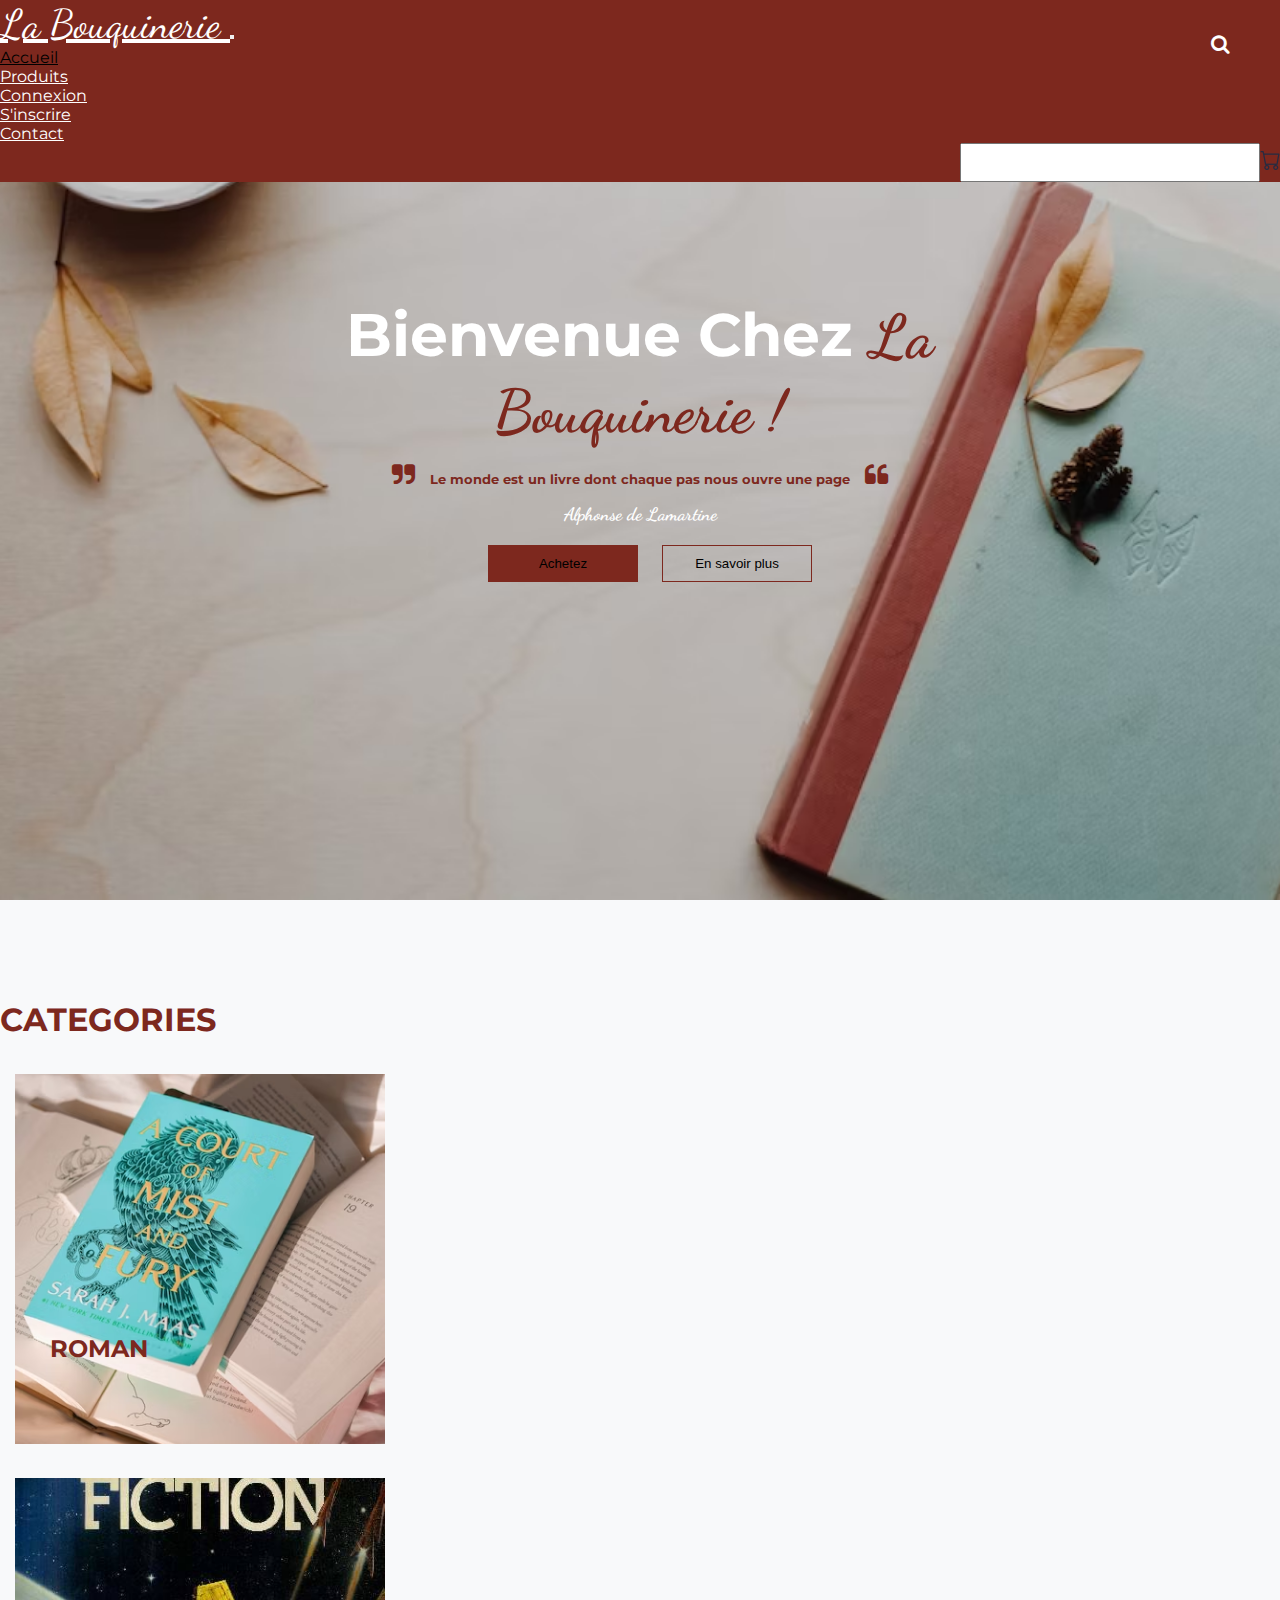
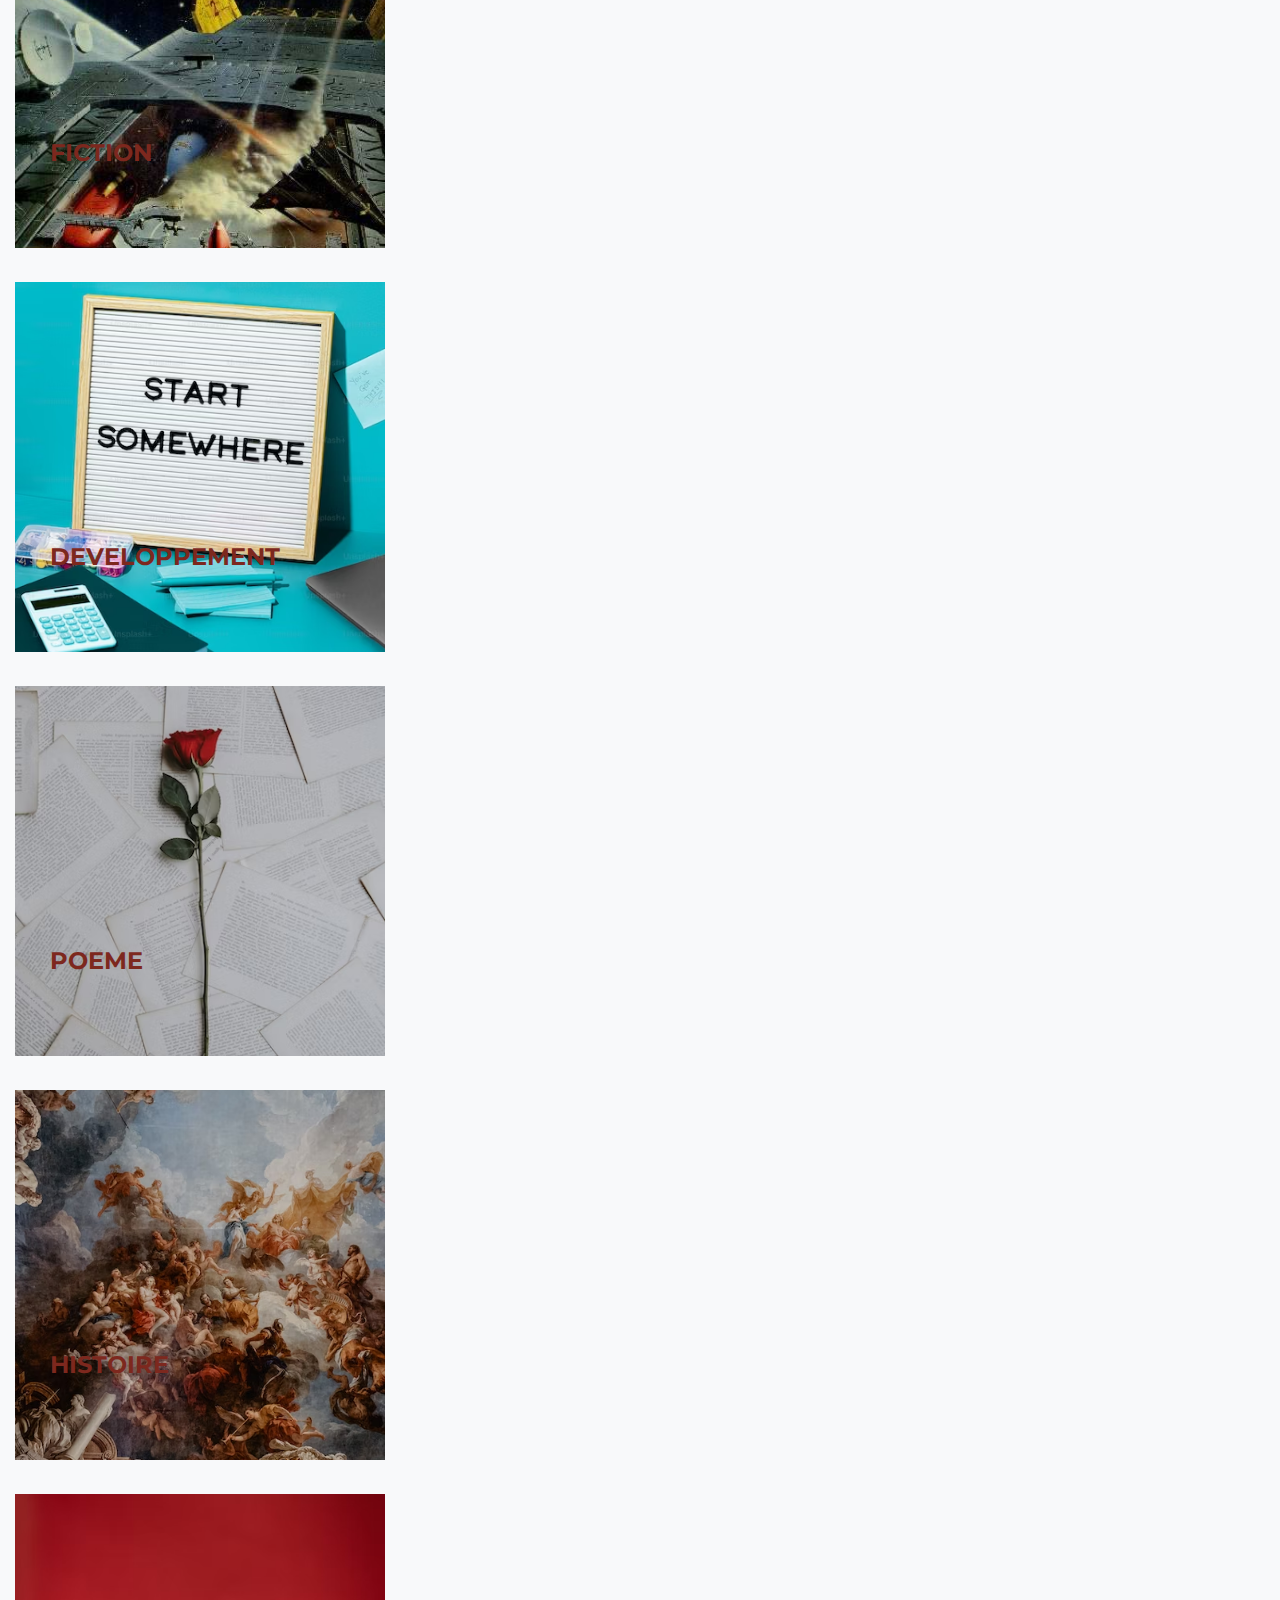
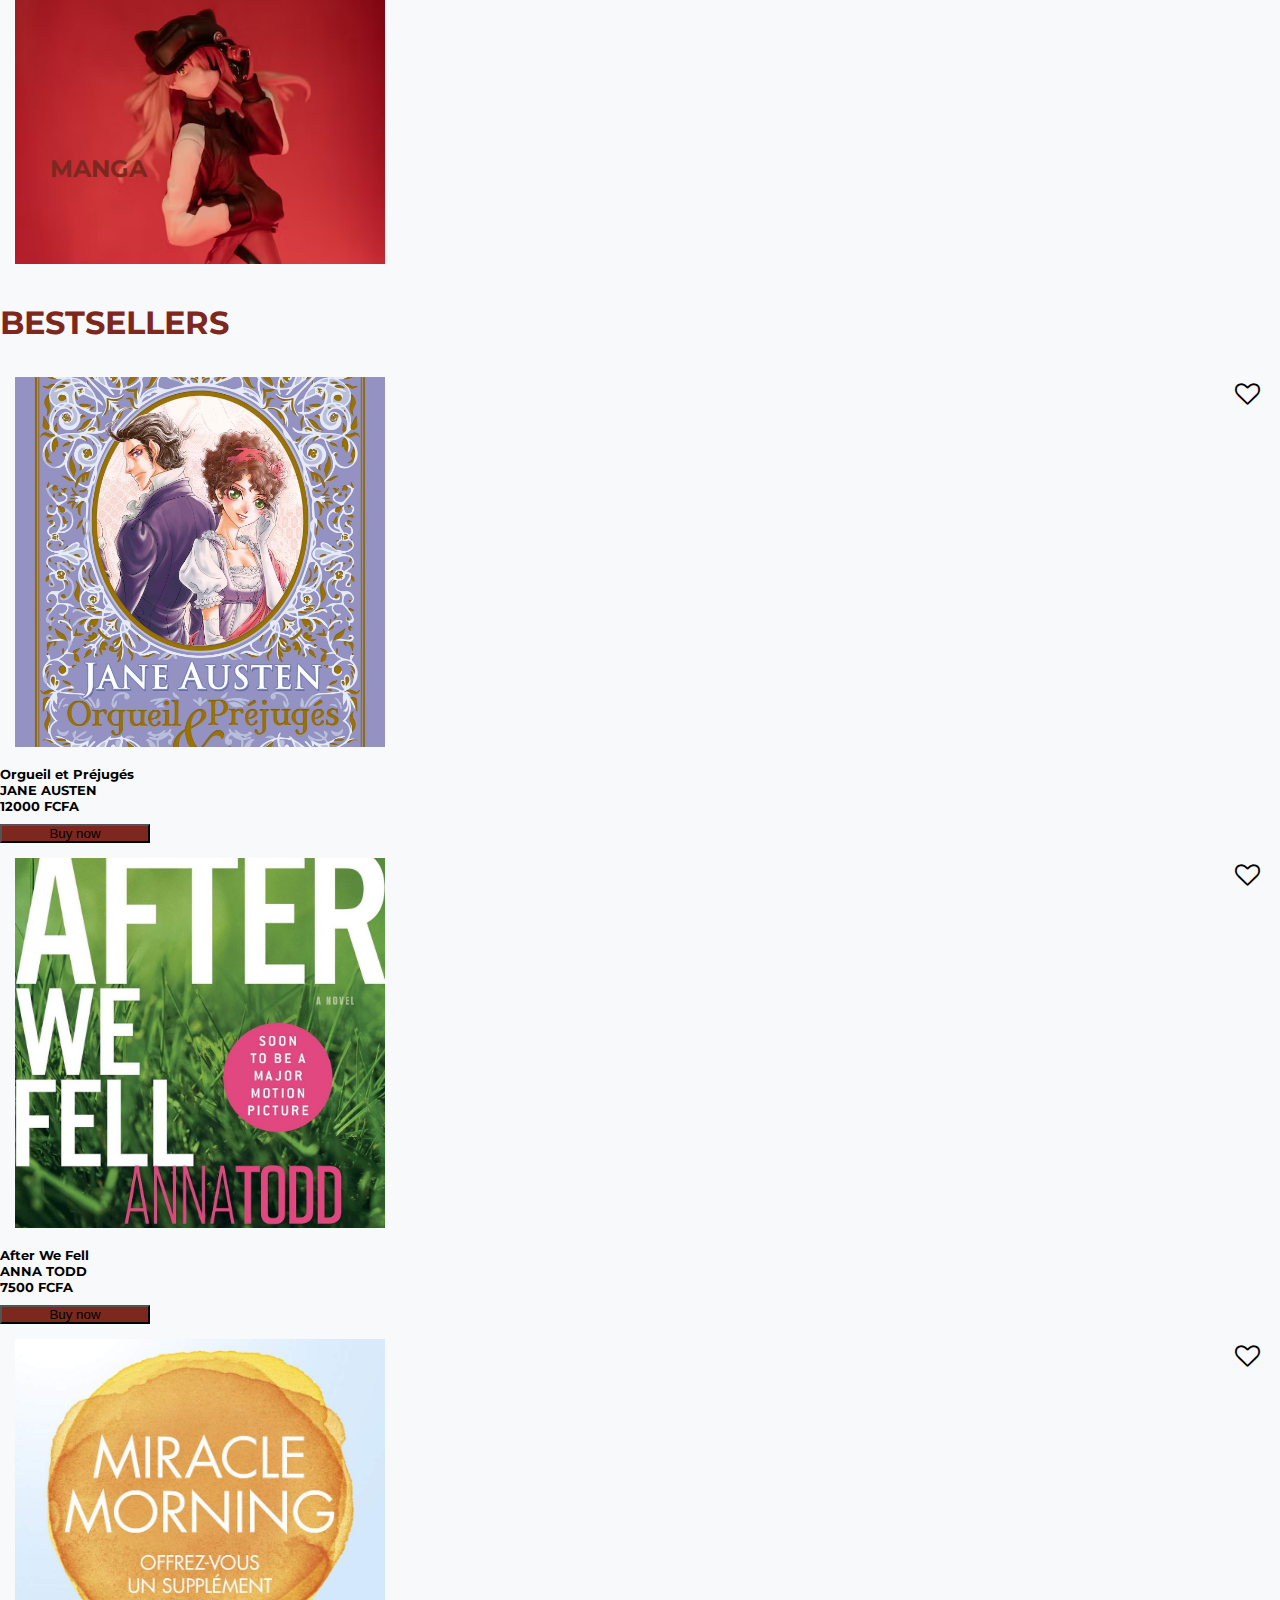
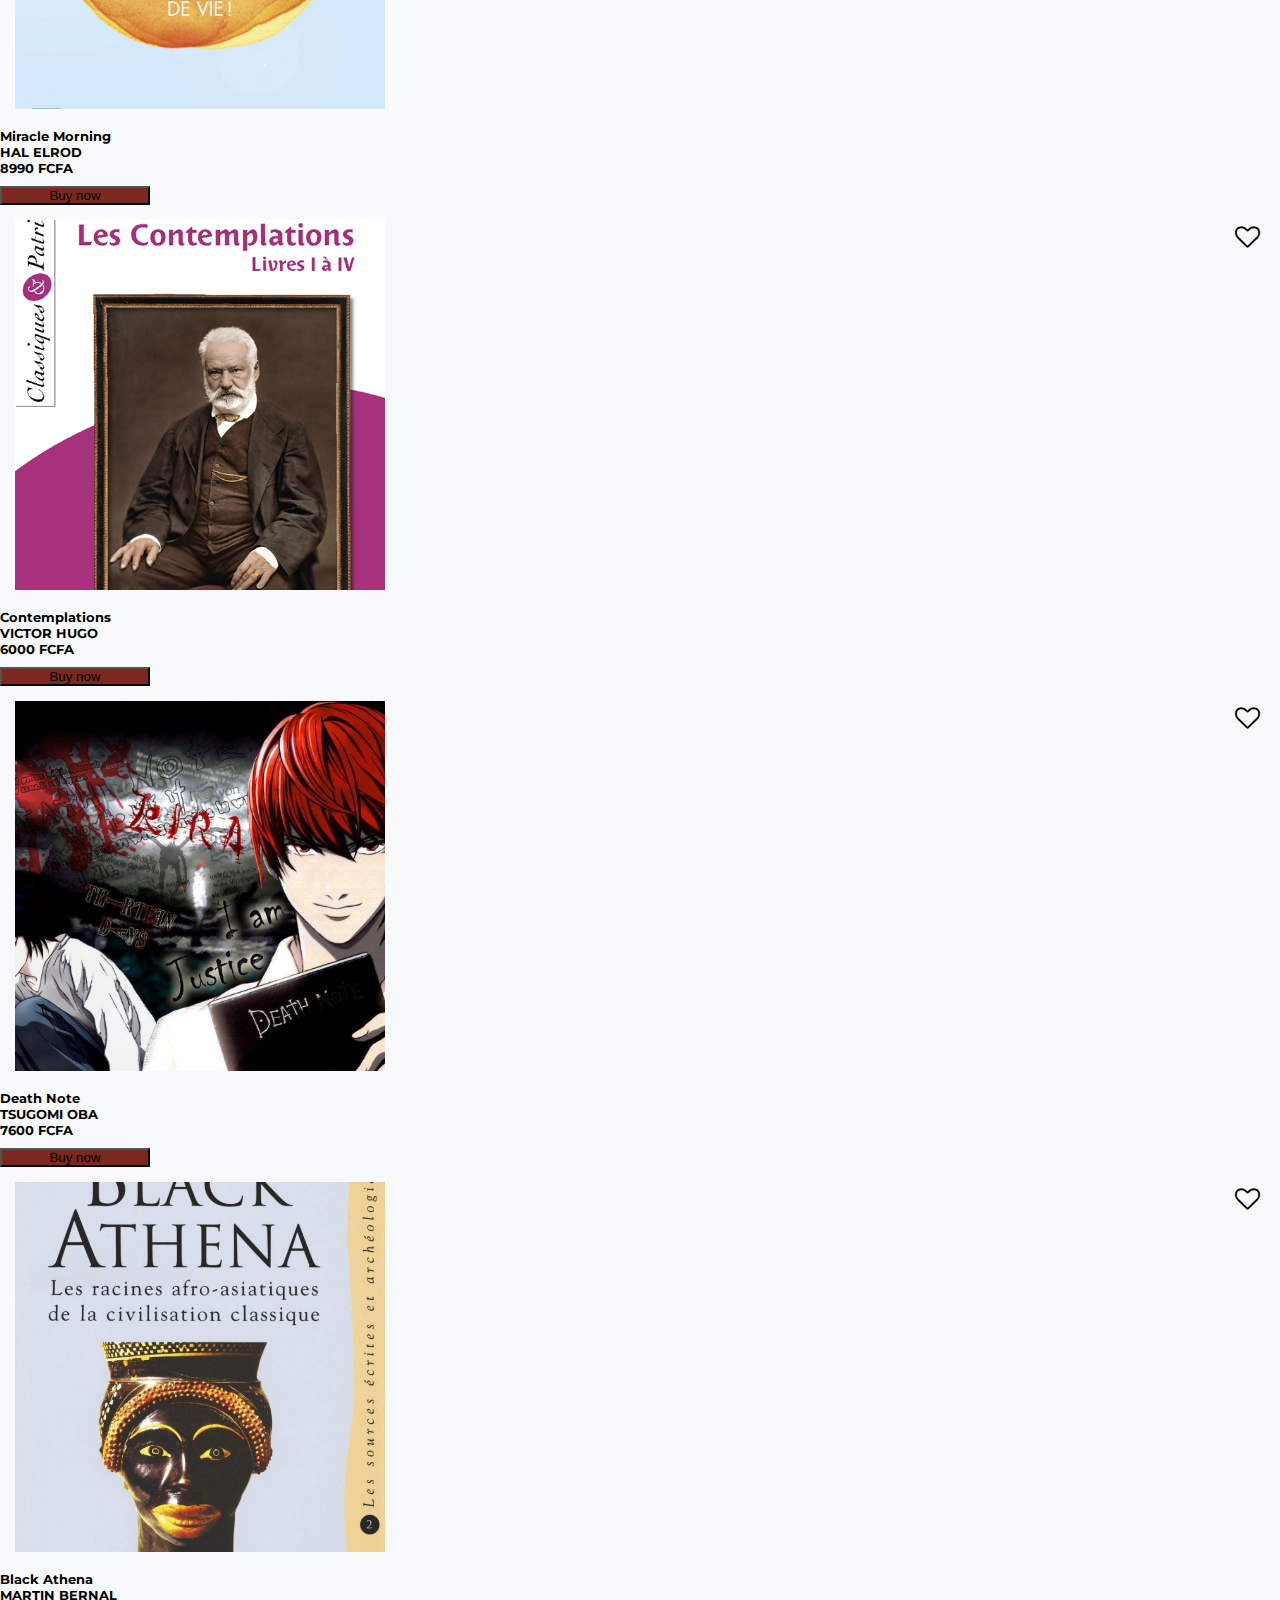
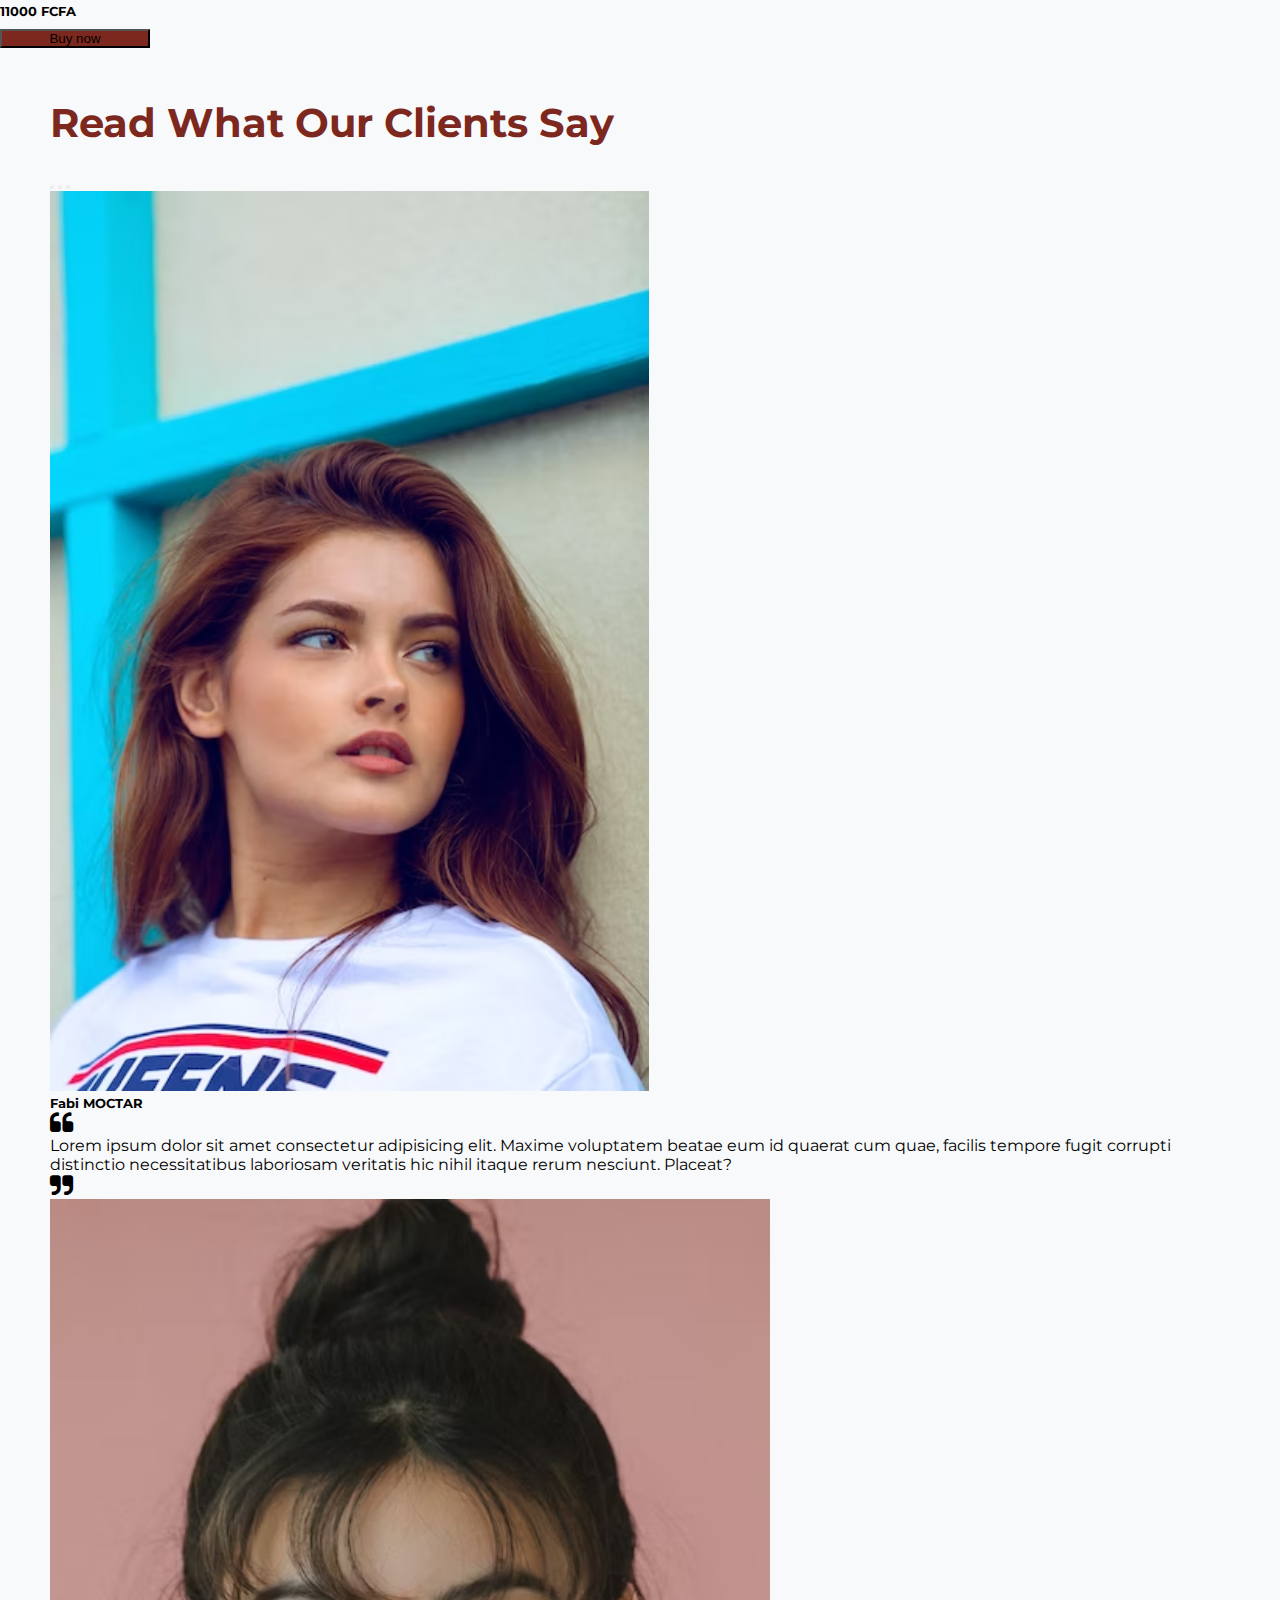
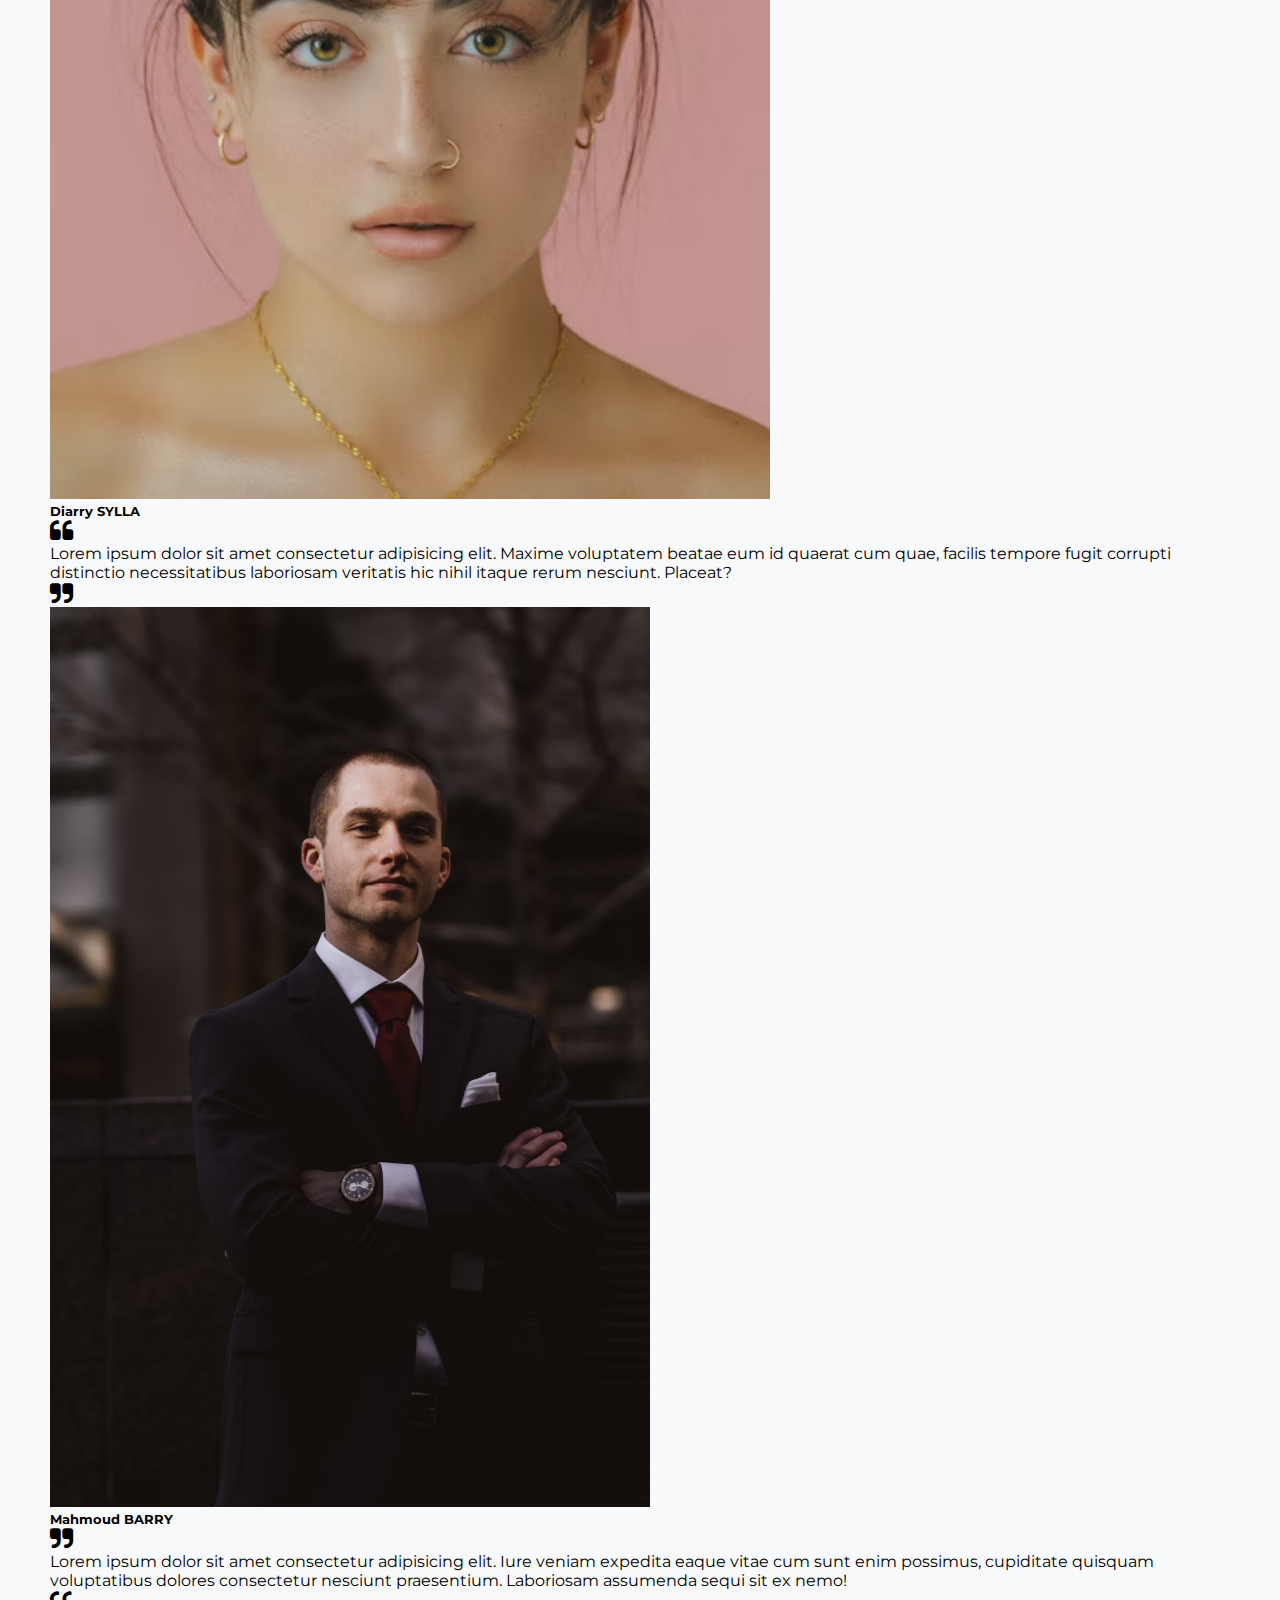
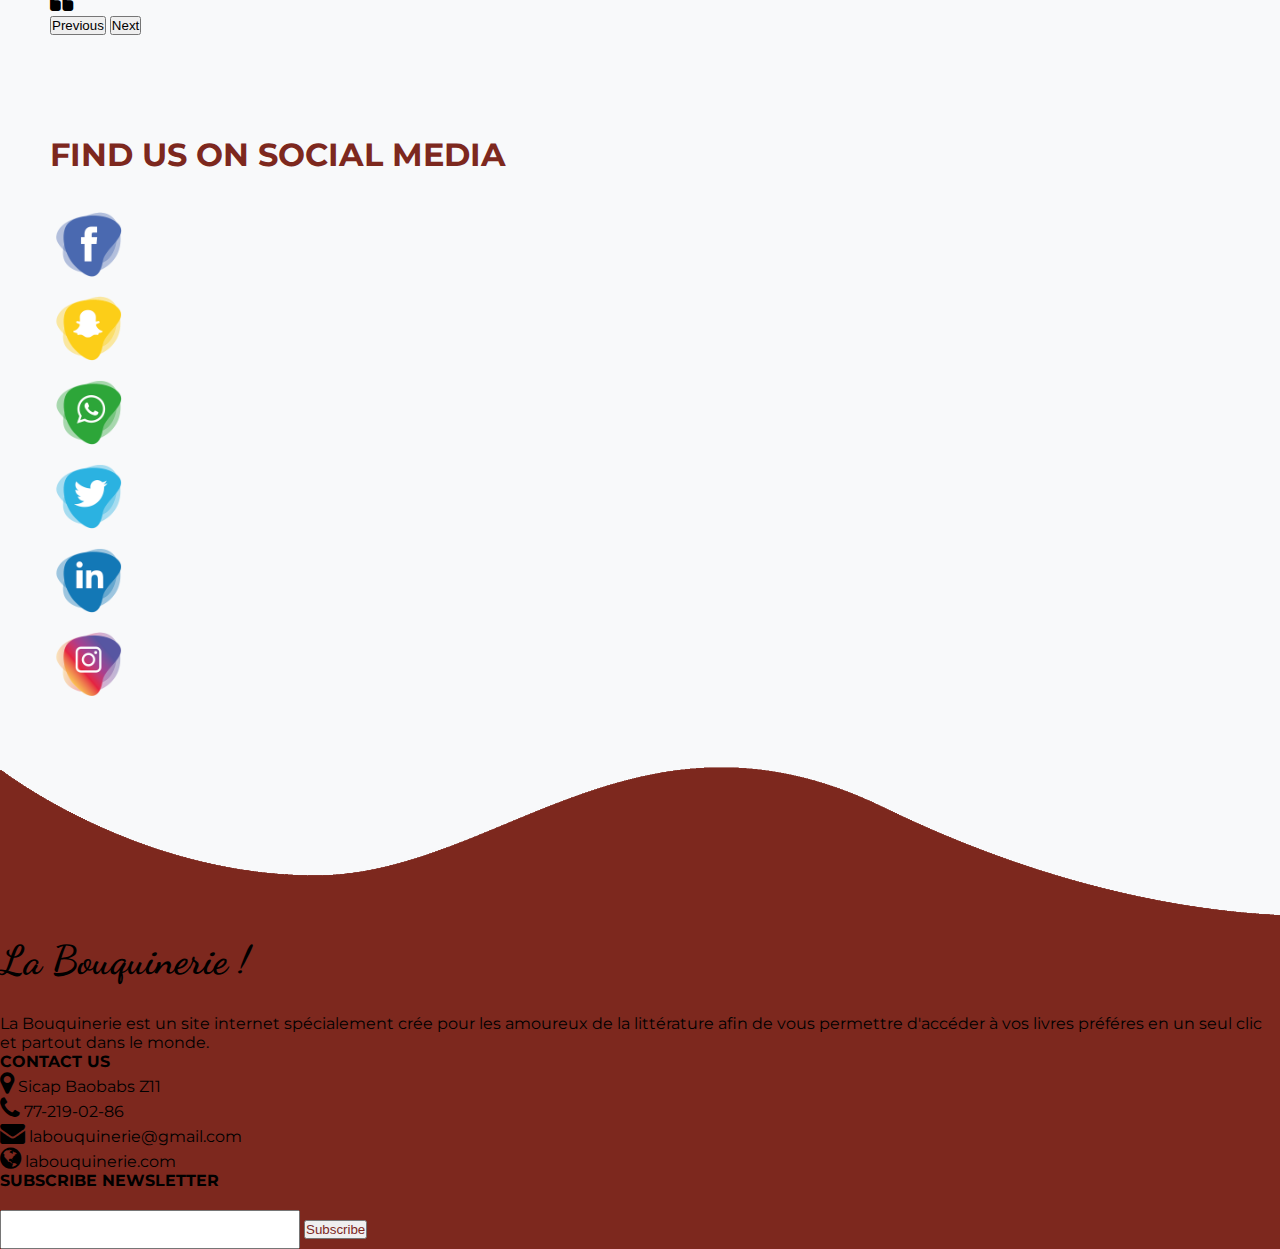
<file: index.html>
<!DOCTYPE html>
<html lang="en">
<head>
    <meta charset="UTF-8">
    <meta name="viewport" content="width=device-width, initial-scale=1.0">
    <link href="https://cdn.jsdelivr.net/npm/bootstrap@5.3.1/dist/css/bootstrap.min.css" rel="stylesheet" integrity="sha384-4bw+/aepP/YC94hEpVNVgiZdgIC5+VKNBQNGCHeKRQN+PtmoHDEXuppvnDJzQIu9" crossorigin="anonymous">
    <link rel="stylesheet" href="https://cdnjs.cloudflare.com/ajax/libs/font-awesome/4.7.0/css/font-awesome.css" integrity="sha512-5A8nwdMOWrSz20fDsjczgUidUBR8liPYU+WymTZP1lmY9G6Oc7HlZv156XqnsgNUzTyMefFTcsFH/tnJE/+xBg==" crossorigin="anonymous" referrerpolicy="no-referrer" />
    <link rel="stylesheet" href="styles.css">
    <link rel="stylesheet" href="responsive.css">
    <link rel="preconnect" href="https://fonts.googleapis.com">
    <link rel="preconnect" href="https://fonts.gstatic.com" crossorigin>
    <link href="https://fonts.googleapis.com/css2?family=Dancing+Script:wght@400;500;600;700&display=swap" rel="stylesheet">
    <title>Accueil</title>
</head>
<body>
    <header class="bg">
        <nav class="navbar navbar-expand-lg  ">
            <div class="container-fluid ">
            <a class="navbar-brand" href="#">La Bouquinerie
                
            </a>
            <button class="navbar-toggler" type="button" data-bs-toggle="collapse" data-bs-target="#navbarNav" aria-controls="navbarNav" aria-expanded="false" aria-label="Toggle navigation">
                <span class="navbar-toggler-icon"></span>
            </button>
            <div class="collapse navbar-collapse justify-content-center align-items-center" id="navbarNav">
                <ul class="navbar-nav text-uppercase">
                <li class="nav-item">
                    <a class="nav-link active" aria-current="page" href="#" style="color: #000;">Accueil</a>
                </li>
                <li class="nav-item">
                    <a class="nav-link" href="produit.html">Produits</a>
                </li>
                <li class="nav-item">
                    <a class="nav-link" href="connexion.html">Connexion</a>
                </li>
                <li class="nav-item">
                    <a class="nav-link" href="inscription.html">S'inscrire</a>
                </li>
                <li class="nav-item">
                    <a class="nav-link" href="contact.html">Contact</a>
                </li>
                </ul>
            </div>
            <div class="part-end">
                <form class="search" role="search">
                    <input class="form-control me-2 border border-white bg-transparent" type="search" placeholder="Quel livre cherchez-vous?" aria-label="Search">
                </form>
                <i class="fa fa-search" aria-hidden="true"></i>
                <div>
                    <img src="images/vector-panier.png" alt="">
                </div>
            </div>
           
            </div>
        </nav>
        <div class="text-middle">
            <h1>Bienvenue Chez <span>La Bouquinerie !</span></h1>
            <h5><i class="fa fa-quote-right" aria-hidden="true"></i>Le monde est un livre dont chaque pas nous ouvre une page<i class="fa fa-quote-left" aria-hidden="true"></i></h5>
            <h6>Alphonse de Lamartine</h6>
            <div class="buttons">
                <div class="btn">
                    <button class="btn1 text-white rounded-5">Achetez</button>
                    <button class="btn2  text-white rounded-5">En savoir plus </button>
                </div>
            </div>
        </div>
     
    </header>
                                          <!-- première section -->
      <section class="principale">
        <div class="container">
            <div class="row">
                <div class="col">
                    <h1 class="text-center">CATEGORIES</h1>
                </div>
            </div>
            <div class="row ">
                <div class="card card border-0 col-lg-4 col-md-12 col-sm-12 col-xs-12 p-2 shadow p-2 mb-5 rounded  test">
                    <div class="col roman">
                        <img src="images/roman.avif" class="w-100  rounded" alt="">
                        <h1 class="">ROMAN</h1>
                    </div>
                </div>
                <div class="card card border-0 col-lg-4 col-md-12 col-sm-12 col-xs-12 p-2 shadow p-2 mb-5 rounded test">
                    <div class="col roman">
                        <img src="images/science-fiction.jpg" alt="" class=" w-100   rounded science-fiction">
                        <h1 class="">FICTION</h1>
                      
                    </div>
                </div>
                <div class="card card border-0 col-lg-4 col-md-12 col-sm-12 col-xs-12 p-2 test shadow p-2 mb-5 rounded">
                    <div class="col roman">
                        <img src="images/grow.avif" alt="" class="  rounded w-100">
                        <h1 class="">DEVELOPPEMENT</h1>
                        
                    </div>
                </div>
            </div>
            <div class="row">
                <div class="card border-0 col-lg-4 col-md-12 col-sm-12 col-xs-12 p-2 test shadow p-2 mb-5 rounded">
                    <div class="col roman">
                        <img src="images/poemeavif.avif" alt="" class="  rounded w-100">
                        <h1 class="">POEME</h1>
                    </div>
                </div>
                <div class="card border-0 col-lg-4 col-md-12 col-sm-12 col-xs-12 p-2 test shadow p-2 mb-5 rounded">
                    <div class="col roman">
                        <img src="images/history.avif" alt="" class="  rounded w-100">
                        <h1 class="">HISTOIRE</h1>
                    </div>
                </div>
                <div class="card border-0 col-lg-4 col-md-12 col-sm-12 col-xs-12 p-2 test shadow p-2 mb-5 rounded">
                    <div class="col roman">
                        <img src="images/anime.avif" alt="" class=" w-100   anime">
                        <h1 class="">MANGA</h1>
                    </div>
                </div>
            </div>
        </div>
      </section>
                                    <!-- deuxieme section -->
      <section class="achats">
        <div class="container">
            <div class="row">
                <div class="col">
                    <h1 class="text-center">BESTSELLERS</h1>
                </div>
            </div>
            <div class="row gx-5">
                <div class="card  border-0 col-lg-4 col-md-12 col-sm-12 col-xs-12 p-2  shadow p-2 mb-5 rounded test">
                    <div class="col roman">
                        <img src="images/janeausten.jpeg" alt="" class=" w-100 rounded ">
                        <i class="fa fa-heart-o bg-white"></i>
                        <div class="card-body text-center">
                          <h5>Orgueil et Préjugés</h5>
                          <h5 class="text-muted">JANE AUSTEN</h5>
                          <h5>12000 FCFA</h5>
                          <button class="btn-achat border-0 text-white shadow p-2 mb-5 rounded">Buy now</button>
                        </div>
                    </div>
                    
                </div>

                <div class="card p-2  border-0 col-lg-4 col-md-12 col-sm-12 col-xs-12  shadow p-2 mb-5 rounded test">
                    <div class="col roman">
                        <img src="images/after2.jpg" alt="" class=" rounded w-100">
                        <i class="fa fa-heart-o bg-white"></i>
                        <div class="card-body text-center">
                            <h5>After We Fell</h5>
                            <h5 class="text-muted">ANNA TODD</h5>
                            <h5>7500 FCFA</h5>
                            <button class="btn-achat border-0  text-white shadow p-2 mb-5 rounded">Buy now</button>
                        </div>
                    </div>
                </div>

                <div class="card  border-0 col-lg-4 col-md-12 col-sm-12 col-xs-12 p-2 shadow p-2 mb-5 rounded test">
                    <div class="col roman">
                        <img src="images/Miracle_morning.jpg" alt="" class=" rounded w-100">
                        <i class="fa fa-heart-o bg-white"></i>
                        <div class="card-body text-center">
                            <h5>Miracle Morning</h5>
                            <h5 class="text-muted">HAL ELROD</h5>
                            <h5>8990 FCFA</h5>
                            <button class="btn-achat border-0  text-white shadow p-2 mb-5 rounded">Buy now</button>
                        </div>
                    </div>
                </div>

              
            </div>
            <div class="row">
                <div class="card p-0 border-0 col-lg-4 col-md-12 col-sm-12 col-xs-12 p-2 shadow p-2 mb-5 rounded test">
                    <div class="col roman">
                        <img src="images/contemplations.webp" alt="" class=" rounded w-100">
                        <i class="fa fa-heart-o bg-white"></i>
                        <div class="card-body text-center">
                            <h5>Contemplations</h5>
                            <h5 class="text-muted">VICTOR HUGO</h5>
                            <h5>6000 FCFA</h5>
                            <button class="btn-achat border-0  text-white shadow p-2 mb-5 rounded">Buy now</button>
                        </div>
                    </div>
                </div>

                <div class="card  border-0 col-lg-4 col-md-12 col-sm-12 col-xs-12 p-2 shadow p-2 mb-5 rounded test">
                    <div class="col roman">
                        <img src="images/deathnote.jpg" alt="" class=" rounded w-100">
                        <i class="fa fa-heart-o bg-white"></i>
                        <div class="card-body text-center">
                            <h5>Death Note</h5>
                            <h5 class="text-muted">TSUGOMI OBA</h5>
                            <h5>7600 FCFA</h5>
                            <button class="btn-achat border-0  text-white shadow p-2 mb-5 rounded">Buy now</button>
                        </div>
                    </div>
                </div>
               
                <div class="card p-0 border-0 col-lg-4 col-md-12 col-sm-12 col-xs-12 p-2 shadow p-2 mb-5 rounded test">
                    <div class="col roman">
                        <img src="images/Livres_apprendre_histoire_noire_10_Black_Athena-scaled.jpg" alt="" class=" rounded w-100">
                        <i class="fa fa-heart-o bg-white"></i>
                        <div class="card-body text-center">
                            <h5>Black Athena</h5>
                            <h5 class="text-muted">MARTIN BERNAL</h5>
                            <h5>11000 FCFA</h5>
                            <button class="btn-achat border-0  text-white shadow p-2 mb-5 rounded">Buy now</button>
                        </div>
                    </div>
                </div>
            </div>
            </div>
        
      </section>
                                    <!-- TESTIMONY -->
           <section class="testimony">
            <div class="container">
                <div class="row">
                    <div class="col">
                        <h1 class="text-center">Read What Our Clients Say</h1>
                    </div>
                </div>
                <div class="row">
                    <div class="col">
                        <div id="carouselExampleCaptions" class="carousel slide">
                            <div class="carousel-indicators">
                              <button type="button" data-bs-target="#carouselExampleCaptions" data-bs-slide-to="0" class="active" aria-current="true" aria-label="Slide 1"></button>
                              <button type="button" data-bs-target="#carouselExampleCaptions" data-bs-slide-to="1" aria-label="Slide 2"></button>
                              <button type="button" data-bs-target="#carouselExampleCaptions" data-bs-slide-to="2" aria-label="Slide 3"></button>
                            </div>
                            <div class="carousel-inner">
                              <div class="carousel-item pic active">
                                <img src="images/fabi.avif" class="d-block w-100" alt="...">
                                <div class="carousel-caption  d-md-block">
                                  <h5>Fabi MOCTAR</h5>
                                  <i class="fa fa-quote-left" aria-hidden="true"></i>
                                  <p>Lorem ipsum dolor sit amet consectetur adipisicing elit. Maxime voluptatem beatae eum id quaerat cum quae, facilis tempore fugit corrupti distinctio necessitatibus laboriosam veritatis hic nihil itaque rerum nesciunt. Placeat?</p>
                                  <i class="fa fa-quote-right" aria-hidden="true"></i>
                                </div>
                              </div>
                              <div class="carousel-item pic">
                                <img src="images/p1.avif" class="d-block w-100 " alt="...">
                                <div class="carousel-caption  d-md-block">
                                  <h5>Diarry SYLLA</h5>
                                  <i class="fa fa-quote-left" aria-hidden="true"></i>
                                  <p>Lorem ipsum dolor sit amet consectetur adipisicing elit. Maxime voluptatem beatae eum id quaerat cum quae, facilis tempore fugit corrupti distinctio necessitatibus laboriosam veritatis hic nihil itaque rerum nesciunt. Placeat?</p>
                                  <i class="fa fa-quote-right" aria-hidden="true"></i>
                                </div>
                              </div>
                              <div class="carousel-item pic">
                                <img src="images/him.avif" class="d-block w-100" alt="...">
                                <div class="carousel-caption  d-md-block">
                                  <h5>Mahmoud BARRY</h5>
                                  <i class="fa fa-quote-right" aria-hidden="true"></i>
                                  <p>Lorem ipsum dolor sit amet consectetur adipisicing elit. Iure veniam expedita eaque vitae cum sunt enim possimus, cupiditate quisquam voluptatibus dolores consectetur nesciunt praesentium. Laboriosam assumenda sequi sit ex nemo!</p>
                                  <i class="fa fa-quote-left" aria-hidden="true"></i>
                                </div>
                              </div>
                            </div>
                            <button class="carousel-control-prev" type="button" data-bs-target="#carouselExampleCaptions" data-bs-slide="prev">
                              <span class="carousel-control-prev-icon" aria-hidden="true"></span>
                              <span class="visually-hidden">Previous</span>
                            </button>
                            <button class="carousel-control-next" type="button" data-bs-target="#carouselExampleCaptions" data-bs-slide="next">
                              <span class="carousel-control-next-icon" aria-hidden="true"></span>
                              <span class="visually-hidden">Next</span>
                            </button>
                          </div>
                    </div>
                </div>
            </div>
           </section>
       
                                            <!-- SOCIAL MEDIA -->
        <section class="social">
            <div class="container">
                <div class="row">
                    <div class="col text-center">
                        <h1>FIND US ON SOCIAL MEDIA</h1>
                    </div>
                </div>
                <div class="row justify-content-center align-items-center">
                    <div class="col text-center">
                        <img src="images/facebook-icon.png" alt="">
                    </div>
                    <div class="col text-center">
                        <img src="images/snapchat-icon.png" alt="">
                    </div>
                    <div class="col text-center">
                        <img src="images/whatsapp-icon.png" alt="">
                    </div>
               
                
                    <div class="col text-center">
                        <img src="images/twitter-icon.png" alt="">
                    </div>
                    <div class="col text-center">
                        <img src="images/linkedin-icon.png" alt="">
                    </div>
                    <div class="col text-center">
                        <img src="images/instagram-icon.png" alt="">
                    </div>
                </div>
                
                
            </div>
        </section>
       
        <section id="footer" class="text-white">
        <img src="images/wave2.png" alt="" class="footer-img w-100">
        <div class="container">
            <div class="row justify-content-center align-items-center">
                <div class="col-md-4 footer-box">
                  <h1>La Bouquinerie !</h1>
                    <p>
                        La Bouquinerie est un site internet spécialement crée pour les amoureux de la littérature
                        afin de vous permettre d'accéder à vos livres préféres en un seul clic et partout dans le monde.
                    </p>
                </div>
                <div class="col-md-4 footer-box">
                    <p><b>CONTACT US</b></p>
                    <p> <i class="fa fa-map-marker"></i>  Sicap Baobabs Z11</p>
                    <p> <i class="fa fa-phone"></i> 77-219-02-86</p>
                    <p> <i class="fa fa-envelope" aria-hidden="true"></i> labouquinerie@gmail.com</p>
                    <p> <i class="fa fa-globe" aria-hidden="true"></i> labouquinerie.com</p>
                </div>
                <div class="col-md-4 footer-box">
                    <p><b>SUBSCRIBE NEWSLETTER</b></p>
                    <input type="text" class="form-control" placeholder="Your Email">
                    <button type="button" class=" btn btn-subscribe bg-white">Subscribe</button>
                </div>
            </div>
        </div>
    </section>
     
</body>
<script src="https://cdn.jsdelivr.net/npm/bootstrap@5.3.1/dist/js/bootstrap.bundle.min.js" integrity="sha384-HwwvtgBNo3bZJJLYd8oVXjrBZt8cqVSpeBNS5n7C8IVInixGAoxmnlMuBnhbgrkm" crossorigin="anonymous"></script>
</html>
</file>
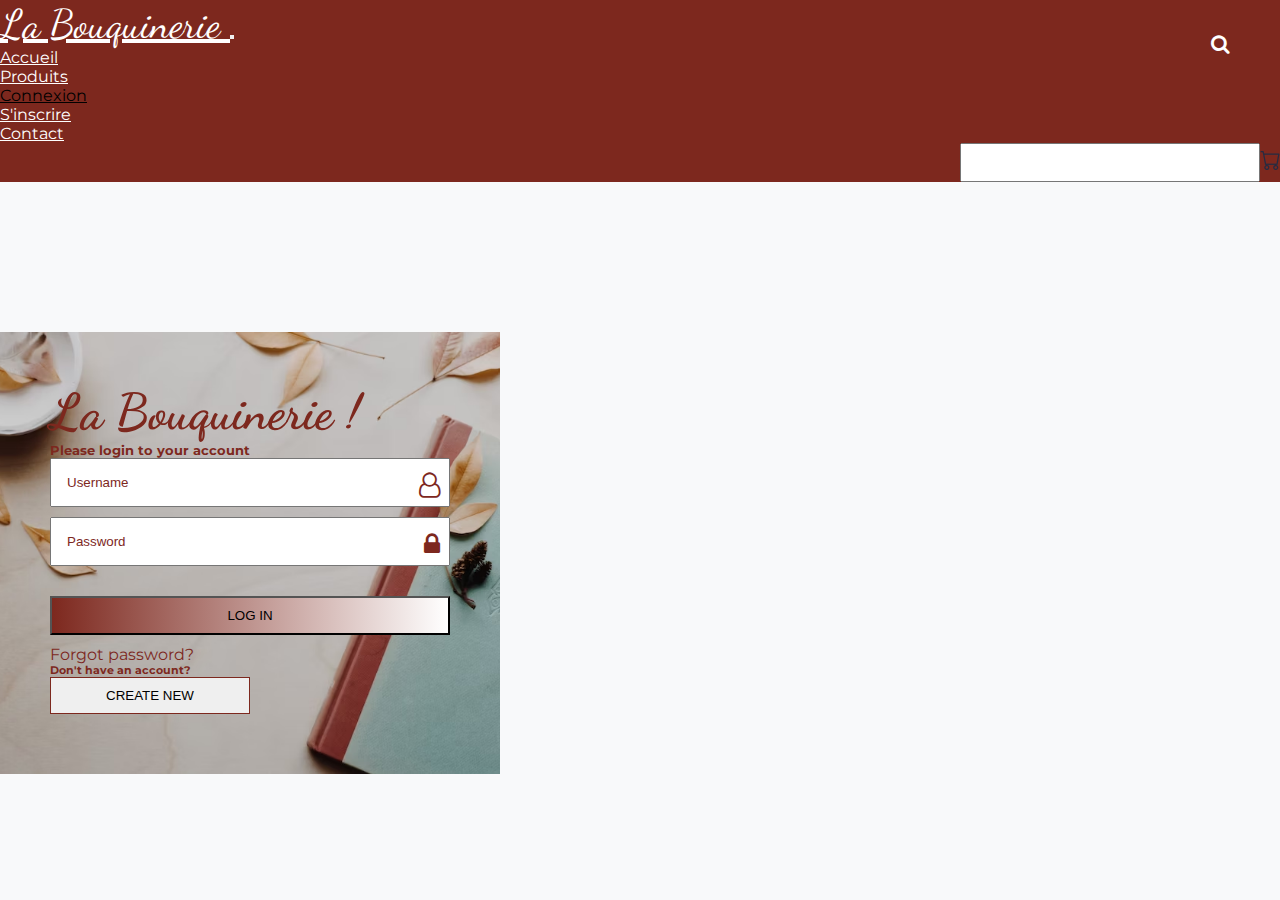
<file: connexion.html>
<!DOCTYPE html>
<html lang="en">
<head>
    <meta charset="UTF-8">
    <meta name="viewport" content="width=device-width, initial-scale=1.0">
    <link href="https://cdn.jsdelivr.net/npm/bootstrap@5.3.1/dist/css/bootstrap.min.css" rel="stylesheet" integrity="sha384-4bw+/aepP/YC94hEpVNVgiZdgIC5+VKNBQNGCHeKRQN+PtmoHDEXuppvnDJzQIu9" crossorigin="anonymous">
    <link rel="stylesheet" href="https://cdnjs.cloudflare.com/ajax/libs/font-awesome/4.7.0/css/font-awesome.css" integrity="sha512-5A8nwdMOWrSz20fDsjczgUidUBR8liPYU+WymTZP1lmY9G6Oc7HlZv156XqnsgNUzTyMefFTcsFH/tnJE/+xBg==" crossorigin="anonymous" referrerpolicy="no-referrer" />
    <link rel="stylesheet" href="styles.css">
    <link rel="stylesheet" href="responsive.css">
    <link rel="preconnect" href="https://fonts.googleapis.com">
    <link rel="preconnect" href="https://fonts.gstatic.com" crossorigin>
    <link href="https://fonts.googleapis.com/css2?family=Dancing+Script:wght@400;500;600;700&display=swap" rel="stylesheet">
    <title>Page de Connexion</title>
</head>
<body>
    <nav class="navbar navbar-expand-lg">
        <div class="container-fluid ">
        <a class="navbar-brand" href="#">La Bouquinerie
            
        </a>
        <button class="navbar-toggler" type="button" data-bs-toggle="collapse" data-bs-target="#navbarNav" aria-controls="navbarNav" aria-expanded="false" aria-label="Toggle navigation">
            <span class="navbar-toggler-icon"></span>
        </button>
        <div class="collapse navbar-collapse justify-content-center align-items-center" id="navbarNav">
            <ul class="navbar-nav text-uppercase">
            <li class="nav-item">
                <a class="nav-link" aria-current="page" href="index.html">Accueil</a>
            </li>
            <li class="nav-item">
                <a class="nav-link" href="produit.html">Produits</a>
            </li>
            <li class="nav-item">
                <a class="nav-link active" href="connexion.html" style="color: #000;">Connexion</a>
            </li>
            <li class="nav-item">
                <a class="nav-link" href="inscription.html">S'inscrire</a>
            </li>
            <li class="nav-item">
                <a class="nav-link" href="contact.html">Contact</a>
            </li>
            </ul>
        </div>
        <div class="part-end">
            <form class="search" role="search">
                <input class="form-control me-2 border border-white bg-transparent" type="search" placeholder="Quel livre cherchez-vous?" aria-label="Search">
            </form>
            <i class="fa fa-search" aria-hidden="true"></i>
            <div>
                <img src="images/vector-panier.png" alt="">
            </div>
        </div>
       
        </div>
    </nav>
    <section class="connection">
        <div class="container d-flex flex-column align-items-center justify-content-center rounded connexion">
            <div class="row">
                <div class="col text-center">
                    <h1 class="text-white">La Bouquinerie !</h1>
                </div>
            </div>
            <div class="row ">
                <div class="form">
                    <form action="get">
                        <div class="col p-2">
                            <div class="col">
                                <h5>Please login to your account</h5>
                                <div class="input">
                                    <input type="text" class=" bg-transparent border-0  border-bottom" id="username" placeholder="Username">
                                    <i class="fa fa-user-o" aria-hidden="true"></i>
                                </div>
                            </div>
                        </div>
                        <div class="col p-2">
                            <div class="col">
                                <div class="input2">
                                    <input type="password" class=" bg-transparent border-0  border-bottom" id="password" placeholder="Password">
                                    <i class="fa fa-lock" aria-hidden="true"></i>
                                </div>
                            </div>
                        </div>
                        <div class="col p-2">
                            <div class="col">
                                <input type="submit" class=" bg-transparent border-0 text-white rounded border-0 shadow p-3 mb-5 rounded" id="submit" value="LOG IN">
                            </div>
                        </div>
                        <div class="col text-center p-2">
                            <div class="col">
                                Forgot password?
                            </div>
                        </div>
                        <div class="row mt-4 justify-content-center align-items-center">
                            <div class="col">
                                <h6>Don't have an account?</h6>
                            </div>
                            <div class="col">
                                <input type="submit" class="bg-transparent" value="CREATE NEW" id="create">
                            </div>
                        </div>
                    </form>
                </div>
            </div>
        </div>
    </section>
    
</body>
<script src="https://cdn.jsdelivr.net/npm/bootstrap@5.3.1/dist/js/bootstrap.bundle.min.js" integrity="sha384-HwwvtgBNo3bZJJLYd8oVXjrBZt8cqVSpeBNS5n7C8IVInixGAoxmnlMuBnhbgrkm" crossorigin="anonymous"></script>
</html>
</file>
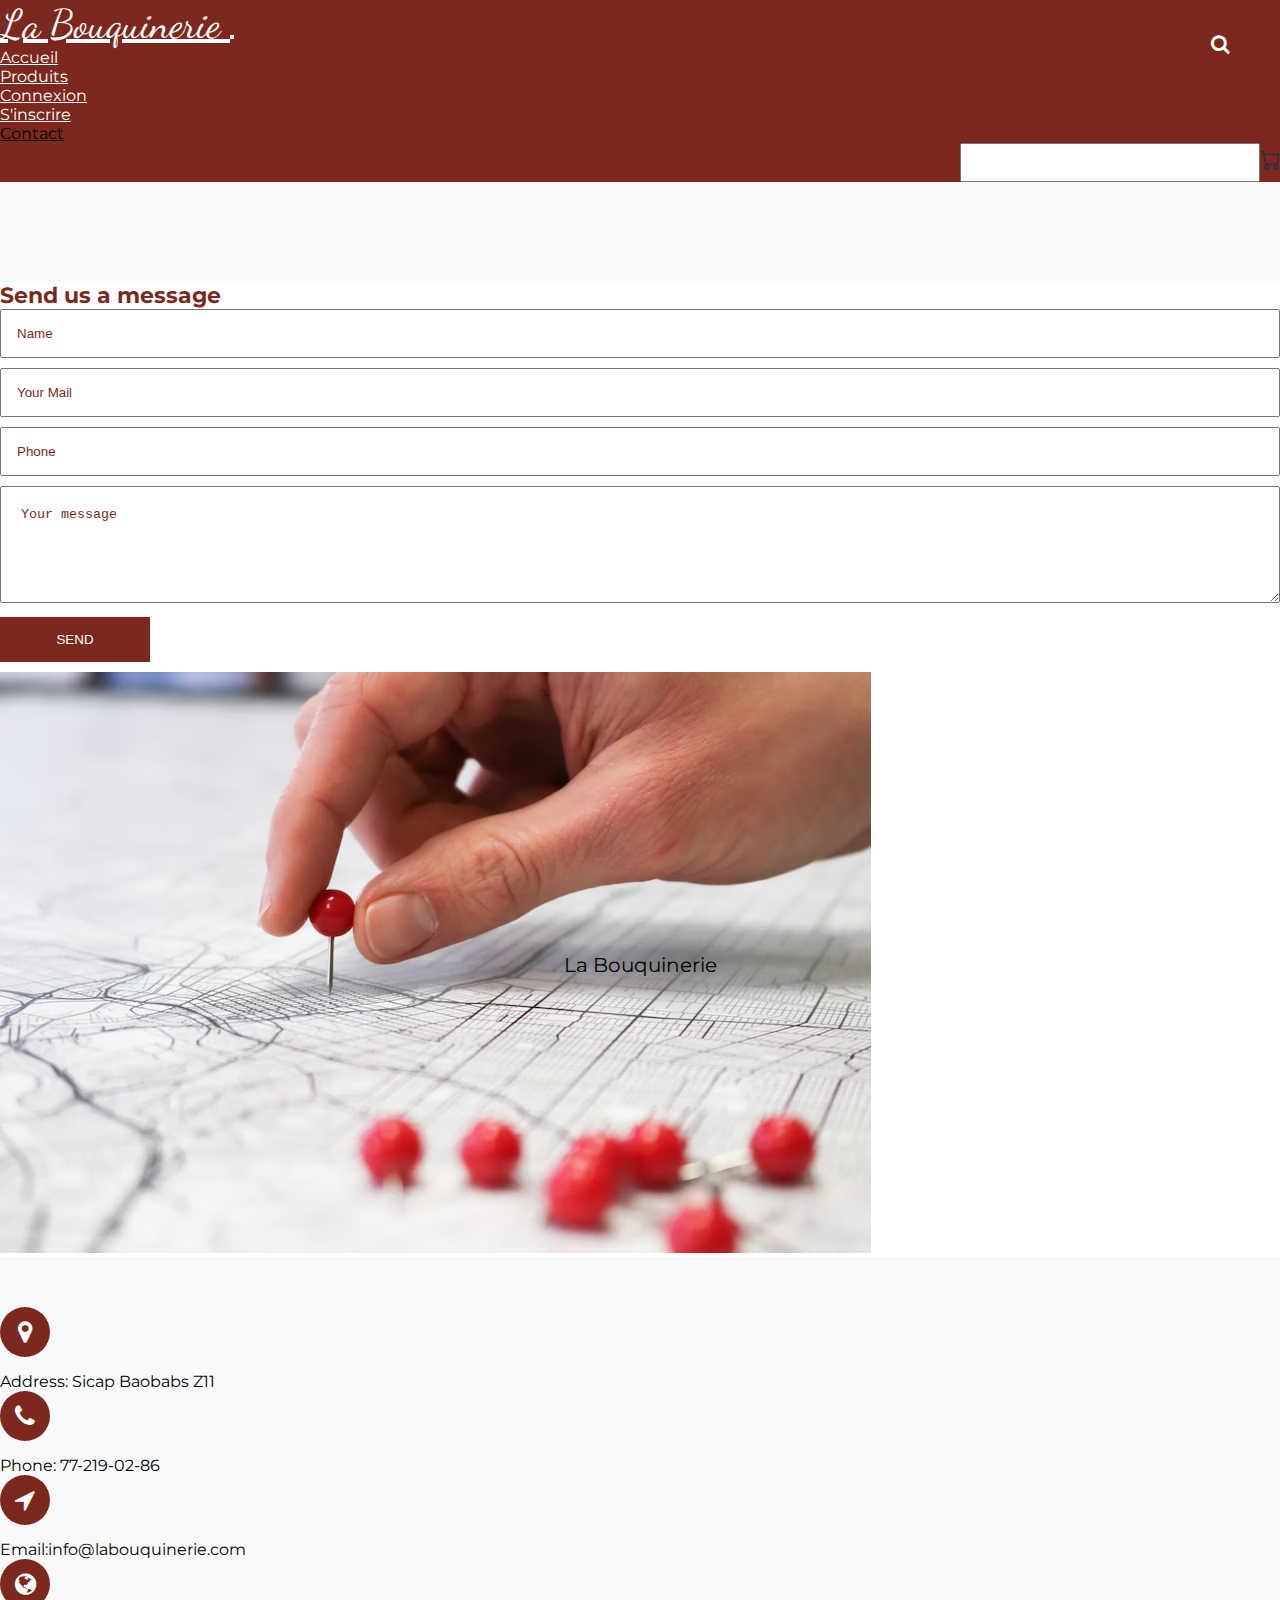
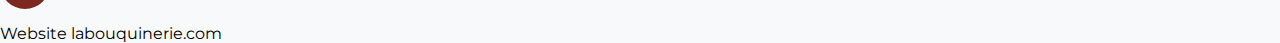
<file: contact.html>
<!DOCTYPE html>
<html lang="en">
<head>
    <meta charset="UTF-8">
    <meta name="viewport" content="width=device-width, initial-scale=1.0">
    <link href="https://cdn.jsdelivr.net/npm/bootstrap@5.3.1/dist/css/bootstrap.min.css" rel="stylesheet" integrity="sha384-4bw+/aepP/YC94hEpVNVgiZdgIC5+VKNBQNGCHeKRQN+PtmoHDEXuppvnDJzQIu9" crossorigin="anonymous">
    <link rel="stylesheet" href="https://cdnjs.cloudflare.com/ajax/libs/font-awesome/4.7.0/css/font-awesome.css" integrity="sha512-5A8nwdMOWrSz20fDsjczgUidUBR8liPYU+WymTZP1lmY9G6Oc7HlZv156XqnsgNUzTyMefFTcsFH/tnJE/+xBg==" crossorigin="anonymous" referrerpolicy="no-referrer" />
    <link rel="stylesheet" href="styles.css">
    <link rel="stylesheet" href="responsive.css">
    <link rel="preconnect" href="https://fonts.googleapis.com">
    <link rel="preconnect" href="https://fonts.gstatic.com" crossorigin>
    <link href="https://fonts.googleapis.com/css2?family=Dancing+Script:wght@400;500;600;700&display=swap" rel="stylesheet">
    <title>Contact</title>
</head>
<body>
    <nav class="navbar navbar-expand-lg">
        <div class="container-fluid ">
        <a class="navbar-brand" href="#">La Bouquinerie
            
        </a>
        <button class="navbar-toggler" type="button" data-bs-toggle="collapse" data-bs-target="#navbarNav" aria-controls="navbarNav" aria-expanded="false" aria-label="Toggle navigation">
            <span class="navbar-toggler-icon"></span>
        </button>
        <div class="collapse navbar-collapse justify-content-center align-items-center" id="navbarNav">
            <ul class="navbar-nav text-uppercase">
            <li class="nav-item">
                <a class="nav-link" aria-current="page" href="index.html">Accueil</a>
            </li>
            <li class="nav-item">
                <a class="nav-link" href="produit.html">Produits</a>
            </li>
            <li class="nav-item">
                <a class="nav-link" href="connexion.html">Connexion</a>
            </li>
            <li class="nav-item">
                <a class="nav-link" href="inscription.html">S'inscrire</a>
            </li>
            <li class="nav-item">
                <a class="nav-link active" href="contact.html" style="color: #000;">Contact</a>
            </li>
            </ul>
        </div>
        <div class="part-end">
            <form class="search" role="search">
                <input class="form-control me-2 border border-white bg-transparent" type="search" placeholder="Quel livre cherchez-vous?" aria-label="Search">
            </form>
            <i class="fa fa-search" aria-hidden="true"></i>
            <div>
                <img src="images/vector-panier.png" alt="">
            </div>
        </div>
       
        </div>
    </nav>
    <section class="contact">
        <div class="container contact1">
            <div class="row">
                <div class="col-lg-6 col-md-6 col-sm-12 col-xs-12 form">
                    <h1 class="text-center">Send us a message</h1>
                    <form action="get">
                        <div class="form">
                            <input type="text" class="form-control border-0 border-bottom border-dark" placeholder="Name">
                            <input type="text" class="form-control border-0 border-bottom border-dark" placeholder="Your Mail">
                            <input type="text" class="form-control border-0 border-bottom border-dark" placeholder="Phone">
                            <!-- <input type="text" class="form-control border-0 border-bottom border-dark" placeholder="Message"> -->
                            <textarea  class="form-control border-0 border-bottom border-dark"  name="message" id="message" cols="30" rows="5" placeholder="Your message"></textarea>
                            <input type="submit" id="contact-submit" value="SEND">
                        </div>
                    </form>
                </div>
                <div class="col-lg-6 col-md-6 col-sm-12 col-xs-12 p-0 picture">
                    <img src="images/photo-1619468129361-605ebea04b44.avif" alt="" class="w-100">
                    <p class="text-white">La Bouquinerie</p>
                </div>
            </div>
        </div>
    </section>
    <footer>
        <div class="container  infos-contact">
            <div class="row">
                <div class="col-lg-3 col-md-3 col-sm-12 col-xs-12 d-flex flex-column justify-content-center align-items-center">
                    <div class="icon">
                        <i class="fa fa-map-marker" aria-hidden="true"></i>
                    </div>
                    <p>
                        Address: Sicap Baobabs Z11
                    </p>
                </div>

                <div class="col-lg-3 col-md-3 col-sm-12 col-xs-12 d-flex flex-column justify-content-center align-items-center">
                    <div class="icon">
                        <i class="fa fa-phone" aria-hidden="true"></i>
                    </div>
                    <p>Phone: 77-219-02-86</p>
                </div>

                <div class="col-lg-3 col-md-3 col-sm-12 col-xs-12 d-flex flex-column justify-content-center align-items-center">
                    <div class="icon">
                        <i class="fa fa-location-arrow" aria-hidden="true"></i>
                    </div>
                    <p>Email:info@labouquinerie.com</p>
                </div>

                <div class="col-lg-3 col-md-3 col-sm-12 col-xs-12 d-flex flex-column justify-content-center align-items-center">
                    <div class="icon">
                        <i class="fa fa-globe" aria-hidden="true"></i>
                    </div>
                    <p>Website labouquinerie.com</p>
                </div>

            </div>
        </div>
    </footer>
</body>
<script src="https://cdn.jsdelivr.net/npm/bootstrap@5.3.1/dist/js/bootstrap.bundle.min.js" integrity="sha384-HwwvtgBNo3bZJJLYd8oVXjrBZt8cqVSpeBNS5n7C8IVInixGAoxmnlMuBnhbgrkm" crossorigin="anonymous"></script>
</html>
</file>
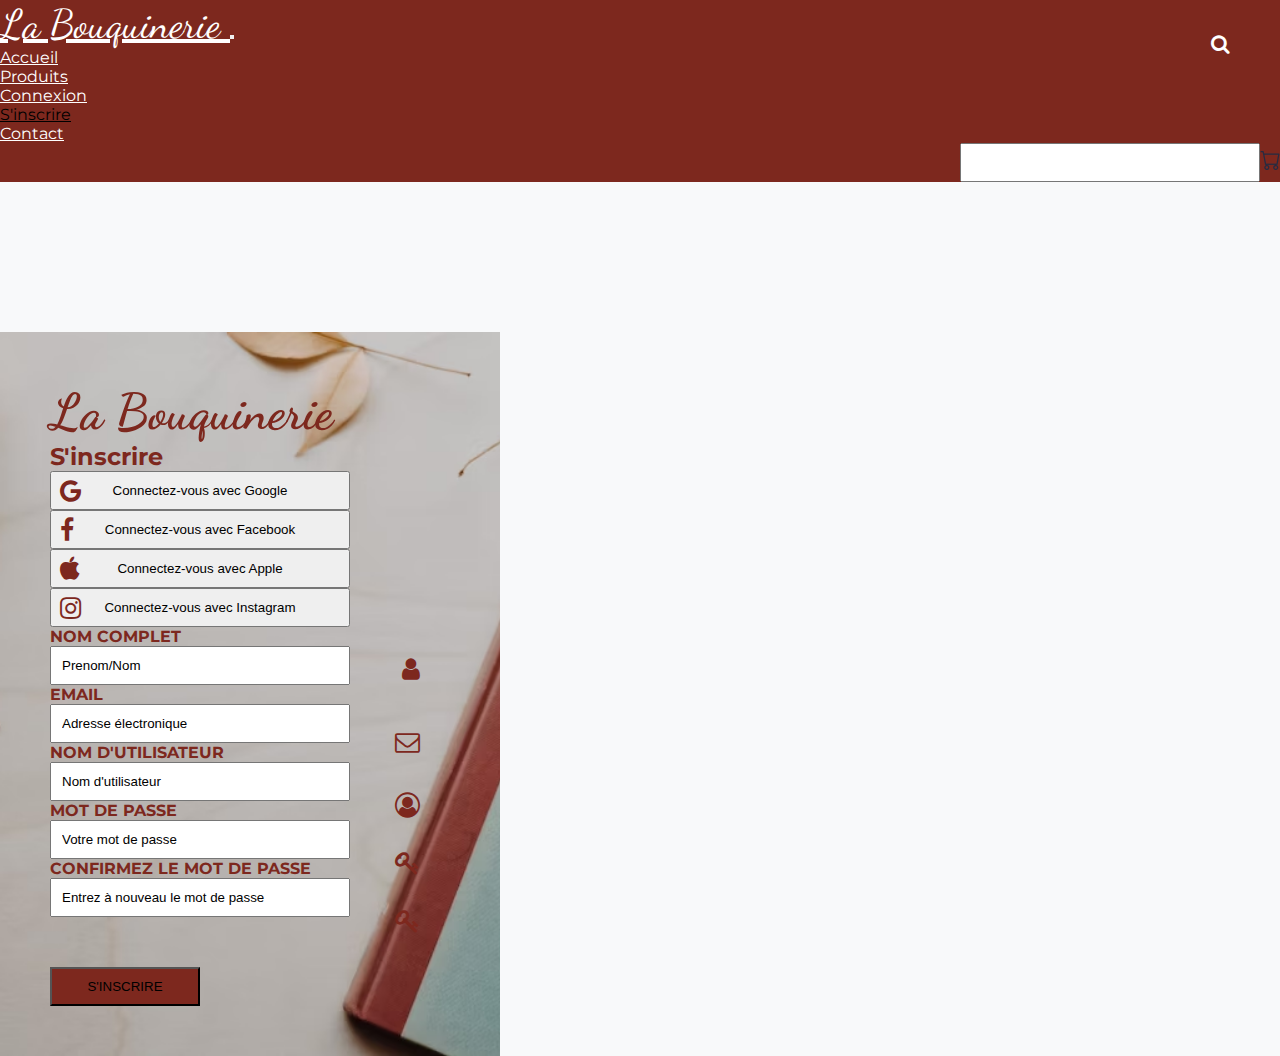
<file: inscription.html>
<!DOCTYPE html>
<html lang="en">
<head>
    <meta charset="UTF-8">
    <meta name="viewport" content="width=device-width, initial-scale=1.0">
    <link href="https://cdn.jsdelivr.net/npm/bootstrap@5.3.1/dist/css/bootstrap.min.css" rel="stylesheet" integrity="sha384-4bw+/aepP/YC94hEpVNVgiZdgIC5+VKNBQNGCHeKRQN+PtmoHDEXuppvnDJzQIu9" crossorigin="anonymous">
    <link rel="stylesheet" href="https://cdnjs.cloudflare.com/ajax/libs/font-awesome/4.7.0/css/font-awesome.css" integrity="sha512-5A8nwdMOWrSz20fDsjczgUidUBR8liPYU+WymTZP1lmY9G6Oc7HlZv156XqnsgNUzTyMefFTcsFH/tnJE/+xBg==" crossorigin="anonymous" referrerpolicy="no-referrer" />
    <link rel="stylesheet" href="styles.css">
    <link rel="stylesheet" href="responsive.css">
    <link rel="preconnect" href="https://fonts.googleapis.com">
    <link rel="preconnect" href="https://fonts.gstatic.com" crossorigin>
    <link href="https://fonts.googleapis.com/css2?family=Dancing+Script:wght@400;500;600;700&display=swap" rel="stylesheet">
    <title>Page d'inscription</title>
</head>
<body>
    <nav class="navbar navbar-expand-lg">
        <div class="container-fluid ">
        <a class="navbar-brand" href="#">La Bouquinerie
            
        </a>
        <button class="navbar-toggler" type="button" data-bs-toggle="collapse" data-bs-target="#navbarNav" aria-controls="navbarNav" aria-expanded="false" aria-label="Toggle navigation">
            <span class="navbar-toggler-icon"></span>
        </button>
        <div class="collapse navbar-collapse justify-content-center align-items-center" id="navbarNav">
            <ul class="navbar-nav text-uppercase">
            <li class="nav-item">
                <a class="nav-link" aria-current="page" href="index.html">Accueil</a>
            </li>
            <li class="nav-item">
                <a class="nav-link" href="produit.html">Produits</a>
            </li>
            <li class="nav-item">
                <a class="nav-link" href="connexion.html">Connexion</a>
            </li>
            <li class="nav-item">
                <a class="nav-link active" href="inscription.html" style="color: #000;">S'inscrire</a>
            </li>
            <li class="nav-item">
                <a class="nav-link" href="contact.html">Contact</a>
            </li>
            </ul>
        </div>
        <div class="part-end">
            <form class="search" role="search">
                <input class="form-control me-2 border border-white bg-transparent" type="search" placeholder="Quel livre cherchez-vous?" aria-label="Search">
            </form>
            <i class="fa fa-search" aria-hidden="true"></i>
            <div>
                <img src="images/vector-panier.png" alt="">
            </div>
        </div>
       
        </div>
    </nav>
    <div class="container connexion inscription d-flex justify-content-center align-items-center flex-column">
        <div class="row justify-content-center">
            <div class="col text-center">
                <h1>La Bouquinerie</h1>
                <h2>S'inscrire</h2>
            </div>
        </div>
            <div class="row justify-content-center align-items-center inscription">
                <div class="col p-1">
                    <div class="col google-input">
                        <input type="submit" class="form-control form border-secondary" value="Connectez-vous avec Google">
                        <i class="fa fa-google" aria-hidden="true"></i>
                    </div>
                </div>
            </div>
            <div class="row inscription">
                <div class="col p-1 ">
                    <div class="col facebook-input">
                        <input type="submit"  class="form-control form border-secondary" value="Connectez-vous avec Facebook">
                        <i class="fa fa-facebook" aria-hidden="true"></i>
                    </div>
                </div>
            </div>
           

            <div class="row justify-content-center align-items-center inscription">
                <div class="col p-1">
                    <div class="col apple-input">
                        <input type="submit"  class="form-control form border-secondary" value="Connectez-vous avec Apple">
                        <i class="fa fa-apple" aria-hidden="true"></i>
                    </div>
                </div>
            </div>
            <div class="row inscription">
                <div class="col p-1">
                    <div class="col insta-input">
                        <input type="submit"  class="form-control form border-secondary" value="Connectez-vous avec Instagram">
                        <i class="fa fa-instagram" aria-hidden="true"></i>
                    </div>
                </div>
            </div>
            <form action="get">
                <div class="row mt-5">
                    <div class="col user">
                        <h4>NOM COMPLET</h4>
                        <input type="text" class="form-control form border-dark" placeholder="Prenom/Nom">
                        <i class="fa fa-user" aria-hidden="true"></i>
                    </div>
                </div>
                <div class="row">
                    <div class="col mail p-3">
                        <h4>EMAIL</h4>
                        <input type="text" class="form-control form border-dark" placeholder="Adresse électronique">
                        <i class="fa fa-envelope-o" aria-hidden="true"></i>
                    </div>
                </div>
                <div class="row">
                    <div class="col user-circle p-3">
                        <h4>NOM D'UTILISATEUR</h4>
                        <input type="text" class="form-control form border-dark" placeholder="Nom d'utilisateur">
                        <i class="fa fa-user-circle-o" aria-hidden="true"></i>
                    </div>
                </div>
                <div class="row">
                    <div class="col mdp p-3">
                        <h4>MOT DE PASSE</h4>
                        <input type="text" class="form-control form border-dark" placeholder="Votre mot de passe">
                        <i class="fa fa-key" aria-hidden="true"></i>
                    </div>
                </div>
                <div class="row">
                    <div class="col mdp2 p-3">
                        <h4>CONFIRMEZ LE MOT DE PASSE</h4>
                        <input type="text" class="form-control form border-dark" placeholder="Entrez à nouveau le mot de passe">
                        <i class="fa fa-key" aria-hidden="true"></i>
                    </div>
                </div>
                <div class="row">
                    <div class="col p-2 text-center">
                        <div class="col">
                            <input type="submit" value="S'INSCRIRE" class="border-0 text-white" id="submit2">
                        </div>
                    </div>
                </div>
               
            </form>
       
            </div> 
           
    
</body>
<script src="https://cdn.jsdelivr.net/npm/bootstrap@5.3.1/dist/js/bootstrap.bundle.min.js" integrity="sha384-HwwvtgBNo3bZJJLYd8oVXjrBZt8cqVSpeBNS5n7C8IVInixGAoxmnlMuBnhbgrkm" crossorigin="anonymous"></script>
</html>
</file>
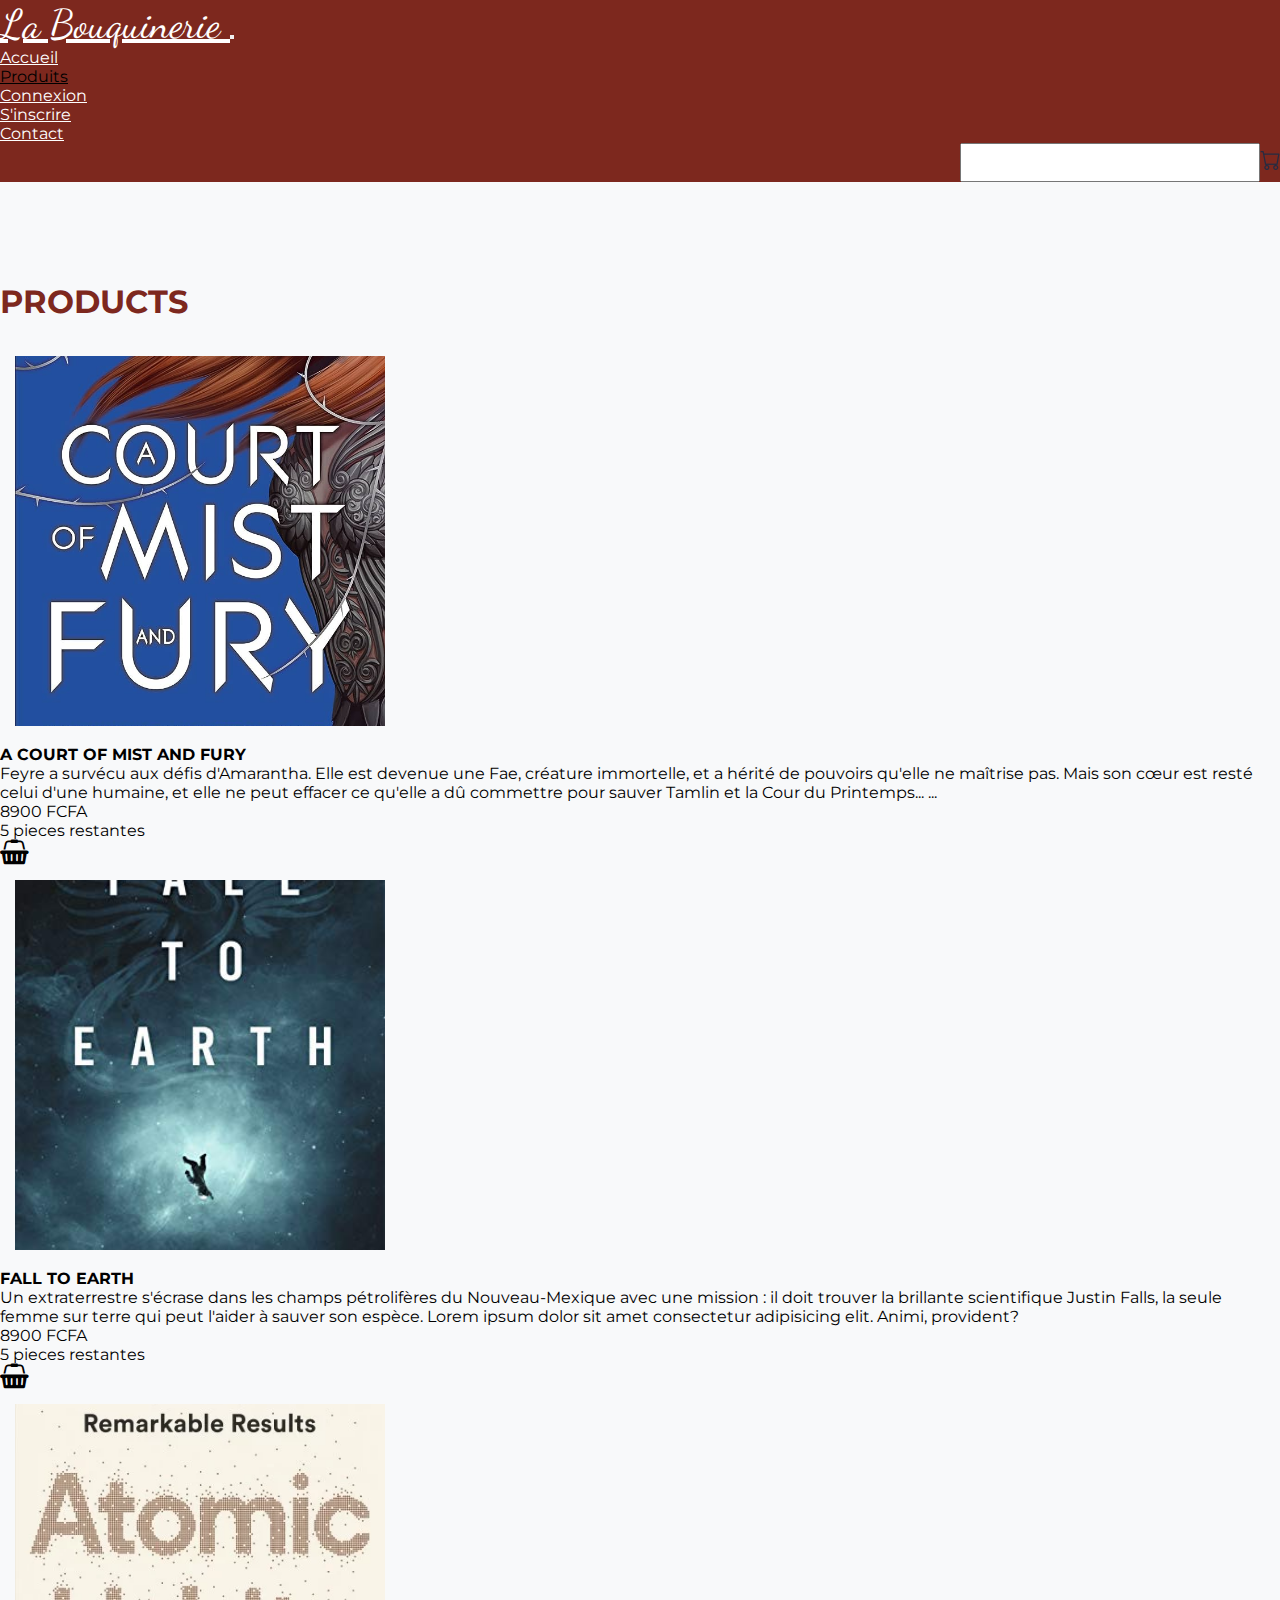
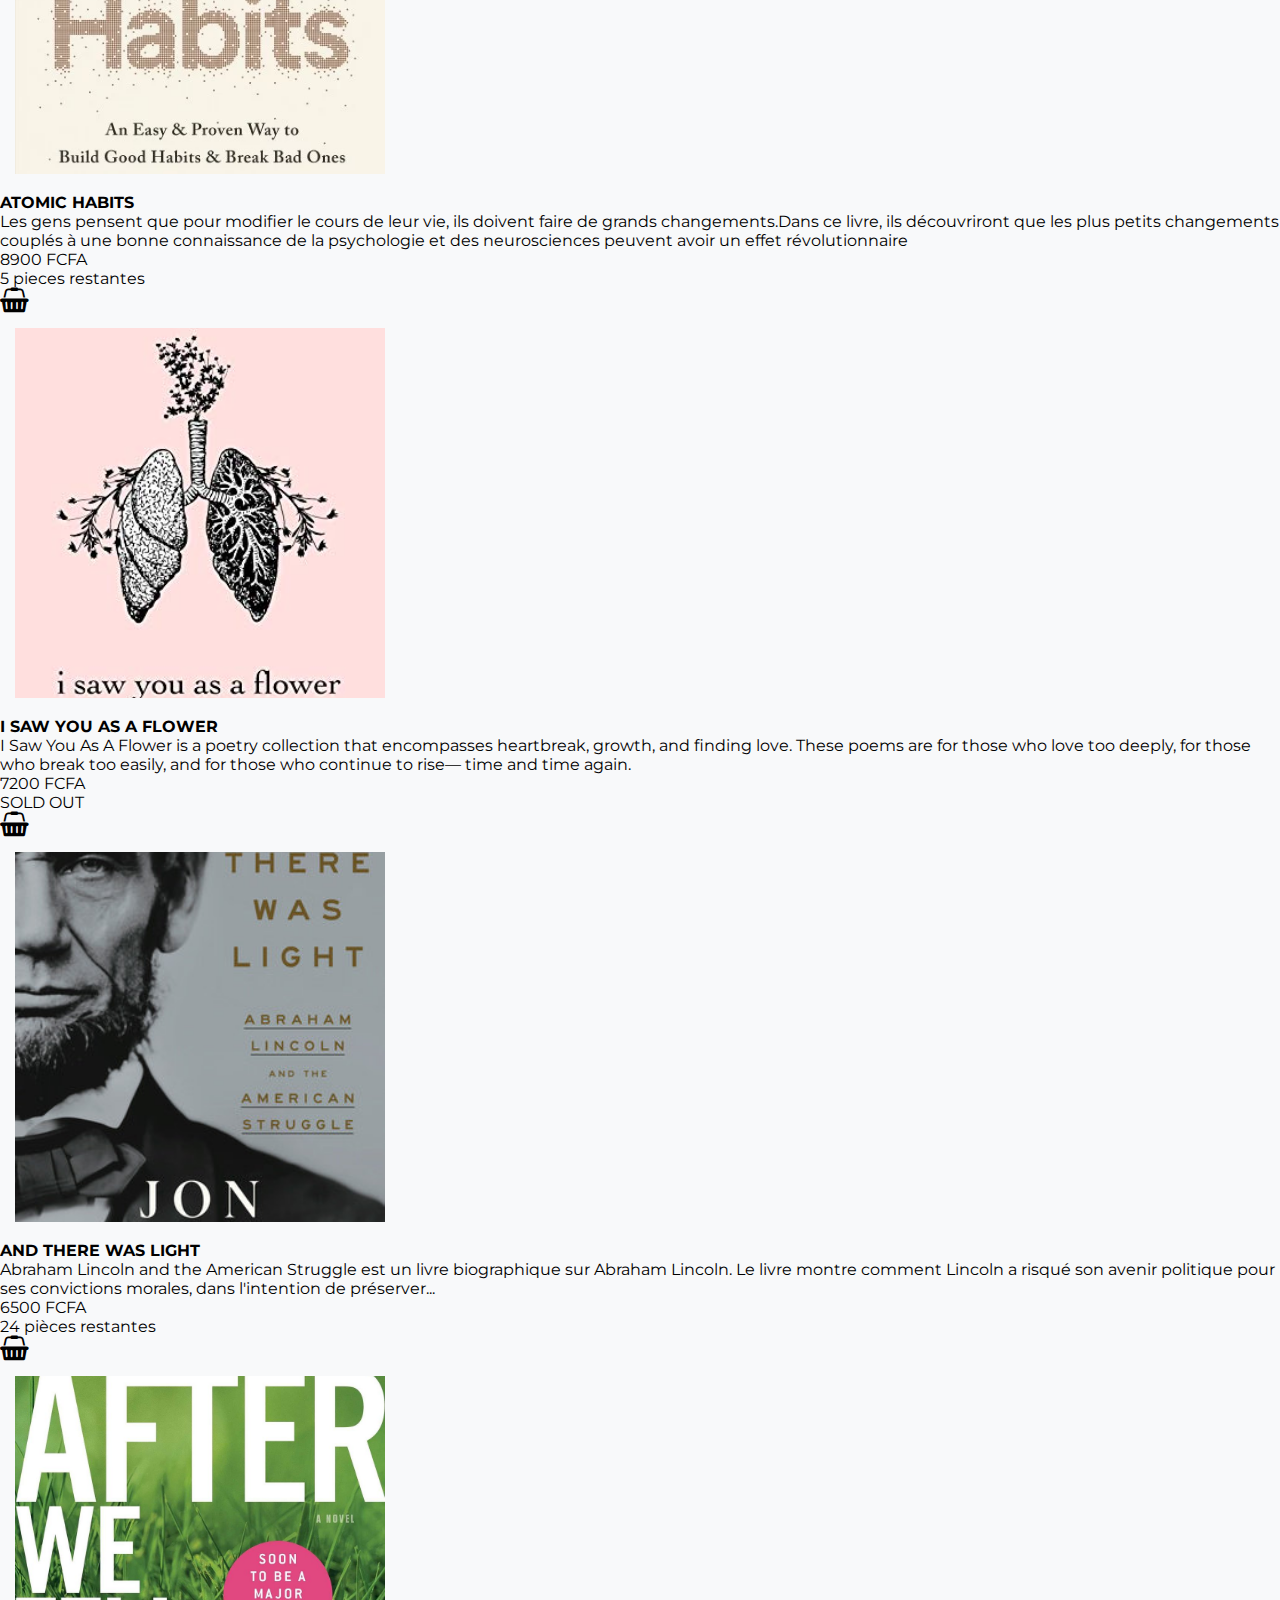
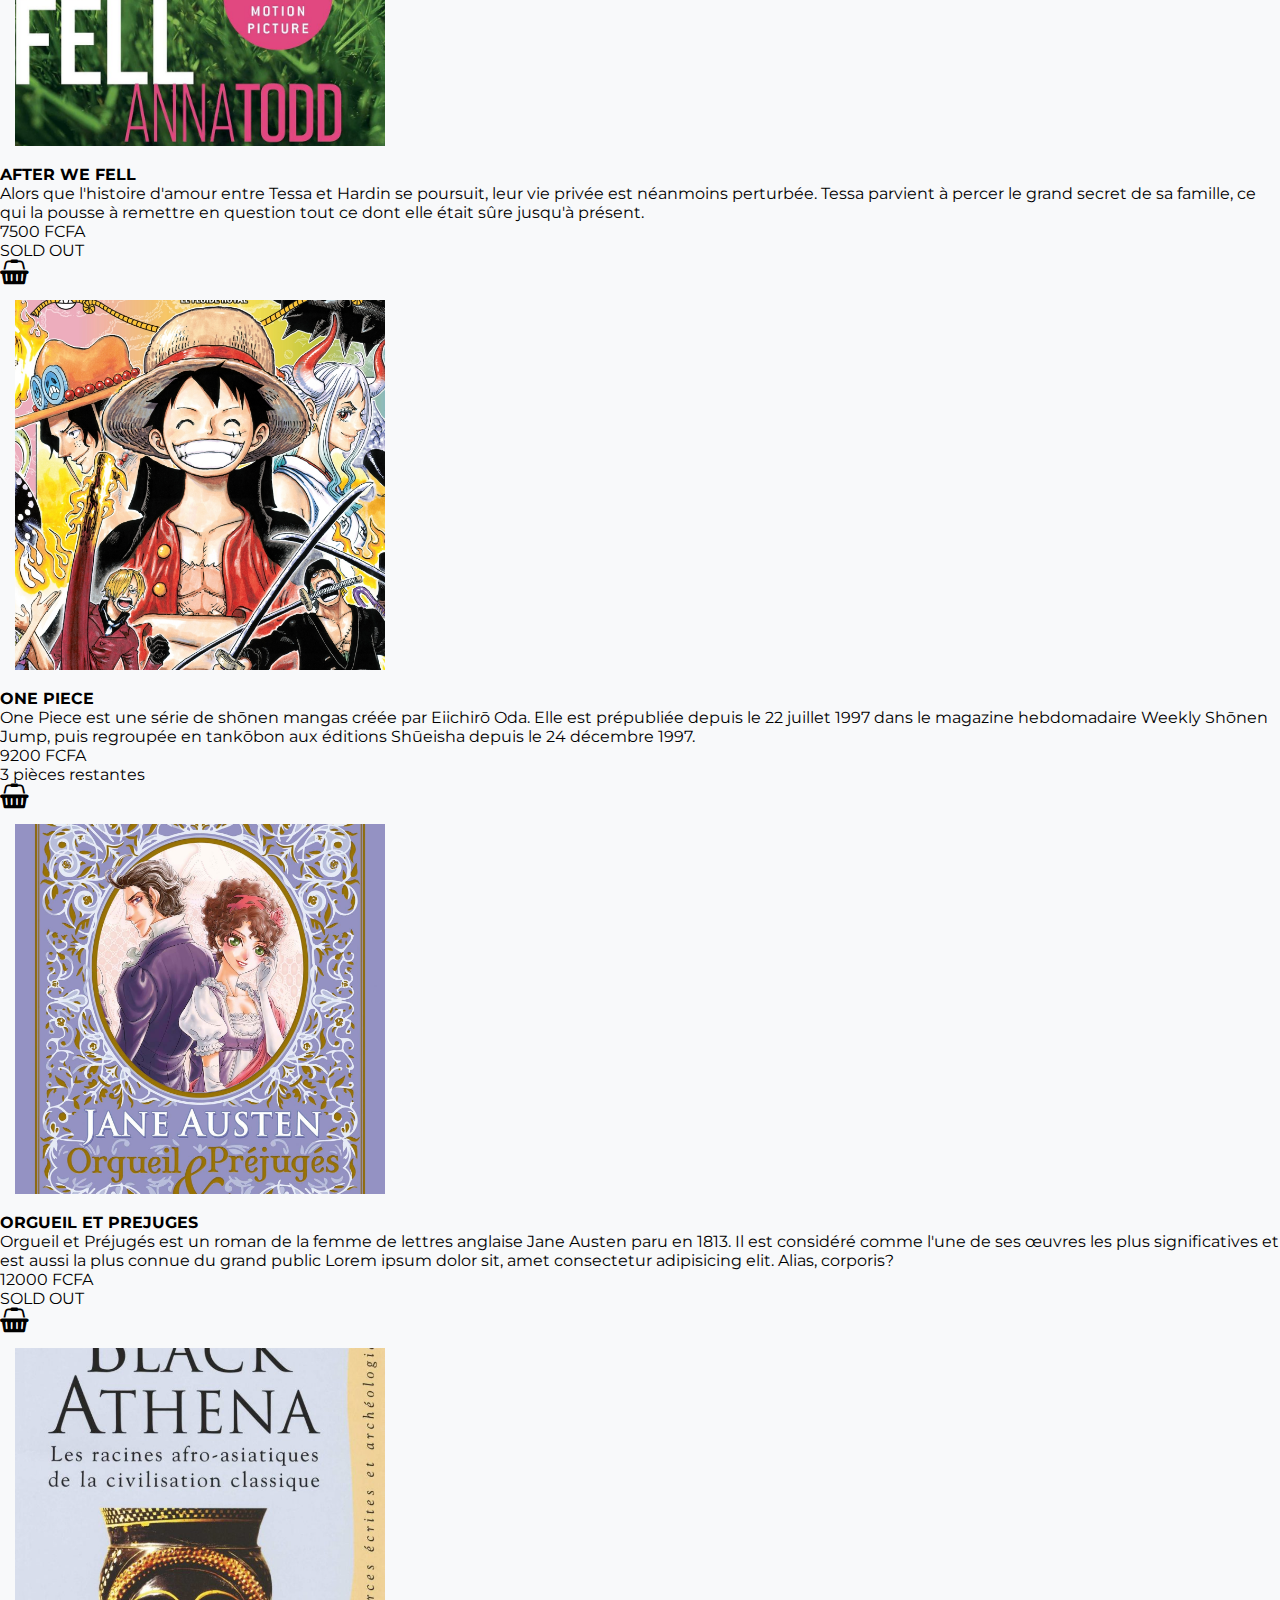
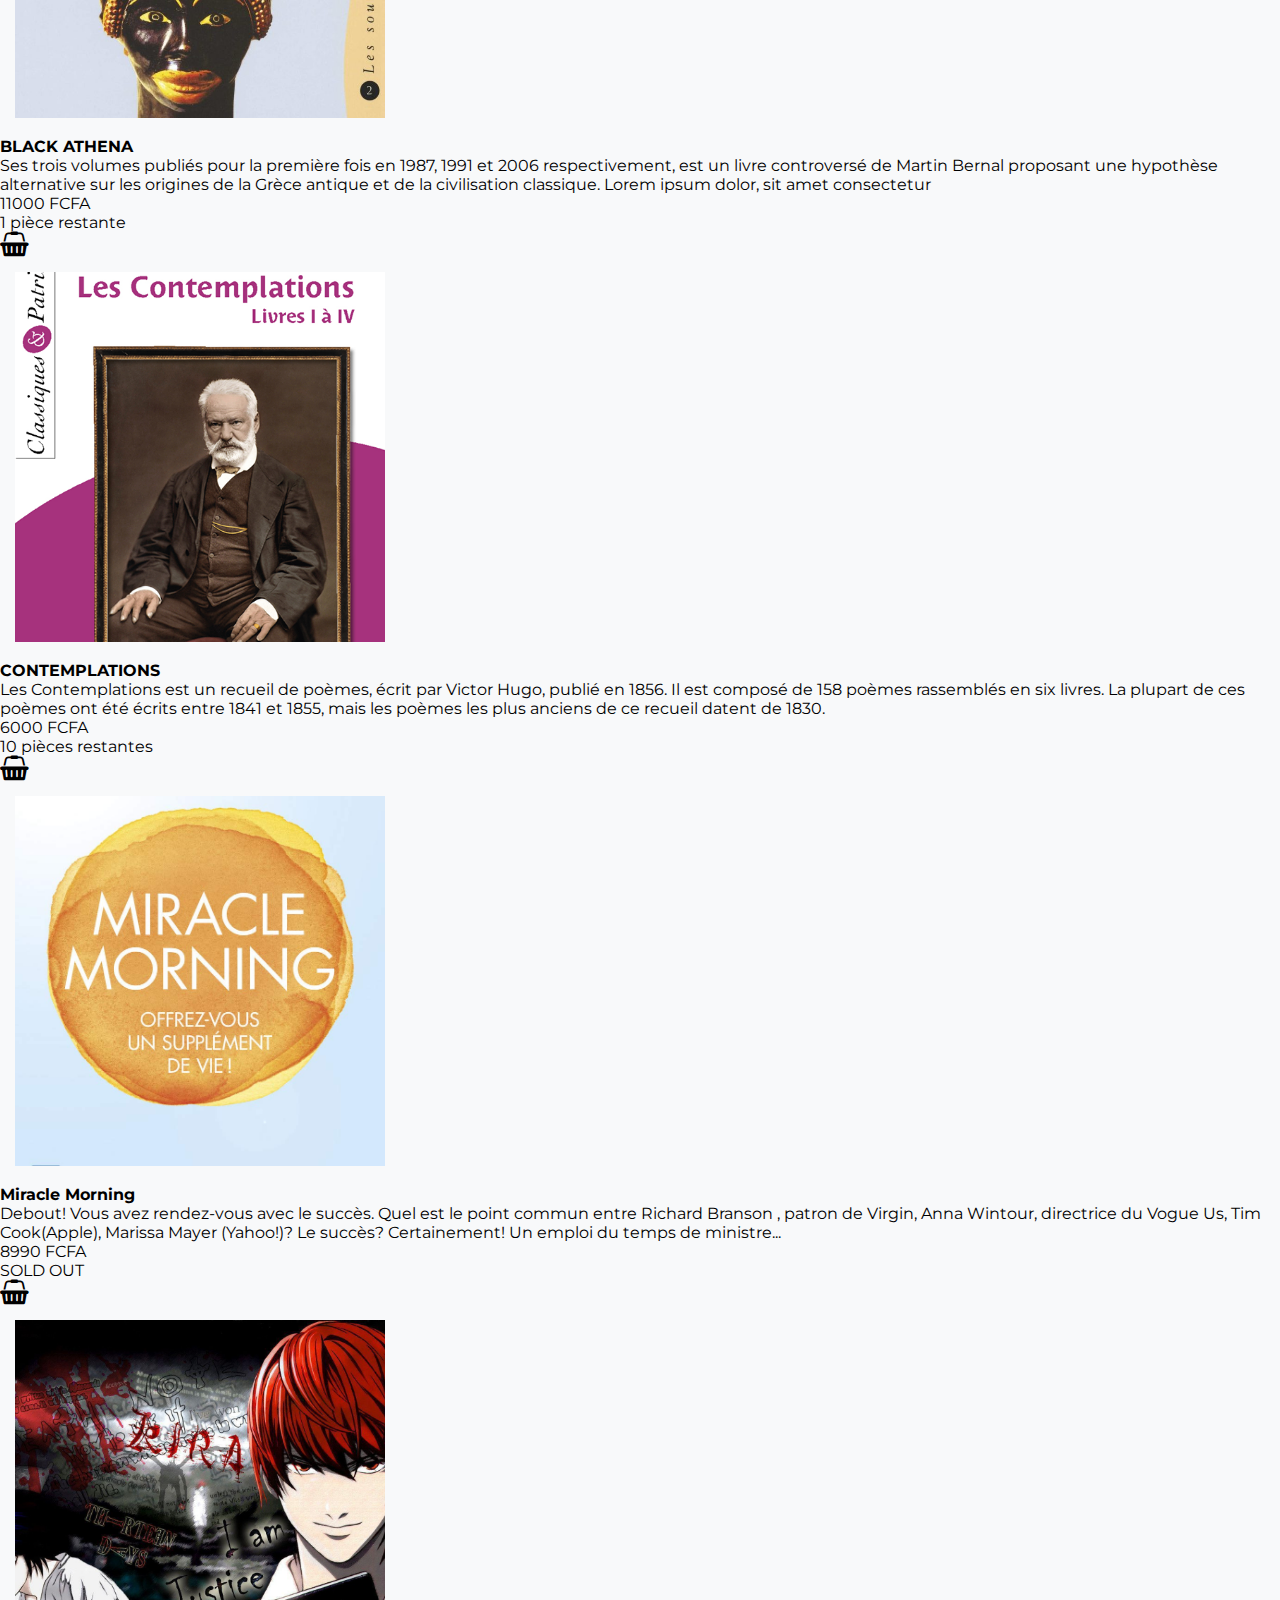
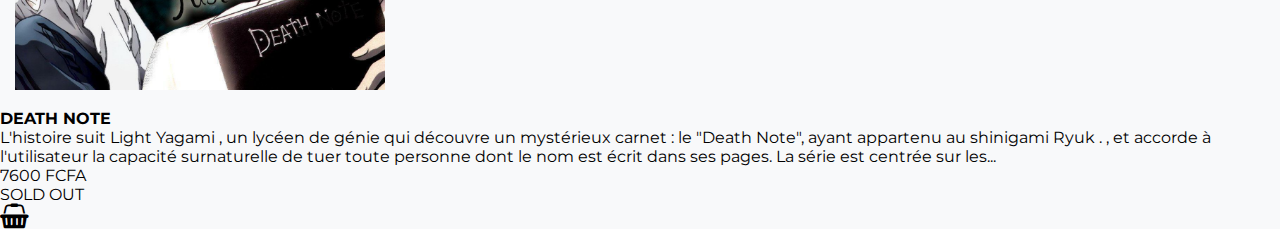
<file: produit.html>
<!DOCTYPE html>
<html lang="en">
<head>
    <meta charset="UTF-8">
    <meta name="viewport" content="width=device-width, initial-scale=1.0">
    <link href="https://cdn.jsdelivr.net/npm/bootstrap@5.3.1/dist/css/bootstrap.min.css" rel="stylesheet" integrity="sha384-4bw+/aepP/YC94hEpVNVgiZdgIC5+VKNBQNGCHeKRQN+PtmoHDEXuppvnDJzQIu9" crossorigin="anonymous">
    <link rel="stylesheet" href="https://cdnjs.cloudflare.com/ajax/libs/font-awesome/4.7.0/css/font-awesome.css" integrity="sha512-5A8nwdMOWrSz20fDsjczgUidUBR8liPYU+WymTZP1lmY9G6Oc7HlZv156XqnsgNUzTyMefFTcsFH/tnJE/+xBg==" crossorigin="anonymous" referrerpolicy="no-referrer" />
    <link rel="stylesheet" href="styles.css">
    <link rel="stylesheet" href="responsive.css">
    <link rel="preconnect" href="https://fonts.googleapis.com">
    <link rel="preconnect" href="https://fonts.gstatic.com" crossorigin>
    <link href="https://fonts.googleapis.com/css2?family=Dancing+Script:wght@400;500;600;700&display=swap" rel="stylesheet">
    <title>Produits</title>
</head>
<body>
    <header>
        <nav class="navbar navbar-expand-lg">
            <div class="container-fluid ">
            <a class="navbar-brand" href="#">La Bouquinerie
                
            </a>
            <button class="navbar-toggler" type="button" data-bs-toggle="collapse" data-bs-target="#navbarNav" aria-controls="navbarNav" aria-expanded="false" aria-label="Toggle navigation">
                <span class="navbar-toggler-icon"></span>
            </button>
            <div class="collapse navbar-collapse justify-content-center align-items-center" id="navbarNav">
                <ul class="navbar-nav text-uppercase">
                <li class="nav-item">
                    <a class="nav-link" aria-current="page" href="index.html" >Accueil</a>
                </li>
                <li class="nav-item">
                    <a class="nav-link active" href="index.html" style="color: #000;">Produits</a>
                </li>
                <li class="nav-item">
                    <a class="nav-link" href="connexion.html">Connexion</a>
                </li>
                <li class="nav-item">
                    <a class="nav-link" href="inscription.html">S'inscrire</a>
                </li>
                <li class="nav-item">
                    <a class="nav-link" href="contact.html">Contact</a>
                </li>
                </ul>
            </div>
            <div class="part-end">
                <form class="" role="search">
                    <input class="form-control me-2" type="search" placeholder="Quel livre cherchez-vous?" aria-label="Search">
                </form>
                <div>
                    <img src="images/vector-panier.png" alt="">
                </div>
            </div>
           
            </div>
        </nav>
      
     
    </header>
    <!-- Produits -->
    <section class="principale">
        <div class="container">
            <div class="row">
                <div class="col">
                    <h1 class="text-center">PRODUCTS</h1>
                </div>
            </div>
            <!-- row 1 -->
            <div class="row mb-4 ">
                <div class=" card   border-0  col-lg-4 col-md-12 col-sm-12 col-xs-12   test">
                    <div class="col p-3">
                        <img src="images/courtofmist_.jpg" class="w-100" alt="">
                        <div class="row price">
                            <div class="col-12 text-center p-4">
                                <h4 class="text-center h6">A COURT OF MIST AND FURY</h4>
                                <p>
                                    Feyre a survécu aux défis d'Amarantha. Elle est devenue une Fae, créature immortelle, et a hérité de pouvoirs qu'elle ne maîtrise pas. Mais son cœur est resté celui d'une humaine, 
                                    et elle ne peut effacer ce qu'elle a dû commettre pour sauver Tamlin et la Cour du Printemps... ...
                                </p>
                                <p>8900 FCFA</p>
                                <span class="text-danger"> 5 pieces restantes</span>
                               
                                <div class="progress mb-3" role="progressbar" aria-label="Basic example" aria-valuenow="30" aria-valuemin="0" aria-valuemax="100">
                                    <div class="progress-bar" style="width: 30%"></div>
                                   
                                  </div>
                            </div>
                            <div class="col-12 text-center">
                                <i class="fa fa-shopping-basket" aria-hidden="true"></i>
                            </div>
                        </div>
                    </div>
                </div>
           
                <div class="card   border-0 col-lg-4 col-md-12 col-sm-12 col-xs-12 p-2  test">
                    <div class="col p-2">
                        <img src="images/falltoearth.jpg" class="w-100  rounded" alt="">
                        <div class="row price">
                            <div class="col-12 text-center p-4">
                                <h4 class="text-center h6">FALL TO EARTH</h4>
                                <p>
                                    Un extraterrestre s'écrase dans les champs pétrolifères du Nouveau-Mexique avec une mission : il doit trouver la brillante scientifique Justin Falls, la seule femme sur terre qui peut l'aider à sauver son espèce. 
                                    Lorem ipsum dolor sit amet consectetur adipisicing elit. Animi, provident?
                                </p>
                                <p>8900 FCFA</p>
                                <span class="text-danger"> 5 pieces restantes</span>
                               
                                <div class="progress mb-3 " role="progressbar" aria-label="Basic example" aria-valuenow="30" aria-valuemin="0" aria-valuemax="100">
                                    <div class="progress-bar" style="width: 30%"></div>
                                   
                                  </div>
                            </div>
                            <div class="col-12 text-center">
                                <i class="fa fa-shopping-basket" aria-hidden="true"></i>
                            </div>
                        </div>
                    </div>
                </div>

                <div class="card border-0  col-lg-4 col-md-12 col-sm-12 col-xs-12 p-2  test">
                    <div class="col p-2">
                        <img src="images/Atomichabits.webp" class="w-100  rounded" alt="">
                        <div class="row price">
                            <div class="col-12 text-center p-4">
                                <h4 class="text-center h6">ATOMIC HABITS</h4>
                                <p>
                                    Les gens pensent que pour modifier le cours de leur vie, ils doivent faire de grands changements.Dans ce livre, ils découvriront que les plus petits changements couplés à une bonne connaissance de la psychologie et des neurosciences peuvent avoir un effet révolutionnaire
                                </p>
                                <p>8900 FCFA</p>
                                <span class="text-danger"> 5 pieces restantes</span>
                               
                                <div class="progress mb-3 " role="progressbar" aria-label="Basic example" aria-valuenow="30" aria-valuemin="0" aria-valuemax="100">
                                    <div class="progress-bar" style="width: 30%"></div>
                                   
                                  </div>
                            </div>
                            <div class="col-12 text-center">
                                <i class="fa fa-shopping-basket" aria-hidden="true"></i>
                            </div>
                        </div>
                    </div>
                </div>
            </div>
               
            
            
            <!-- row 2 -->

            <div class="row mb-4 ">
                <div class="card border-0 col-lg-4 col-md-12 col-sm-12 col-xs-12 p-2 test">
                    <div class="col roman">
                        <img src="images/sawuasflower.jpg" alt="" class="w-100 rounded">
                        <div class="row price">
                            <div class="col-12 text-center p-4">
                                <h4 class="text-left h6">I SAW YOU AS A FLOWER</h4>
                                <p>
                                    I Saw You As A Flower is a poetry collection that encompasses heartbreak, growth, and finding love. These poems are for those who love too deeply, for those who break too easily, and for those who continue to rise— time and time again.
                                </p>
                                <p>7200 FCFA</p>
                                <span class="text-danger">SOLD OUT</span>
                                <div class="progress mb-3 " role="progressbar" aria-label="Basic example" aria-valuenow="30" aria-valuemin="0" aria-valuemax="100">
                                    <div class="progress-bar" style="width: 100%"></div>
                                   
                                  </div>
                            </div>
                            <div class="col-12 text-center">
                                <i class="fa fa-shopping-basket" aria-hidden="true"></i>
                            </div>
                        </div>
                       
                    </div>
                </div>
                <div class="card border-0 col-lg-4 col-md-12 col-sm-12 col-xs-12 p-2 test">
                    <div class="col roman">
                        <img src="images/andthere.jpeg" alt="" class="w-100 rounded">
                        <div class="row price">
                            <div class="col-12 text-center p-4">
                                <h4 class="text-left h6">AND THERE WAS LIGHT</h4>
                                <p>
                                    Abraham Lincoln and the American Struggle est un livre biographique sur Abraham Lincoln. Le livre montre comment Lincoln a risqué son avenir politique pour ses convictions morales, dans l'intention de préserver...
                                </p>
                                <p>6500 FCFA</p>
                                <span class="span text-secondary">24 pièces restantes</span>
                                <div class="progress mb-3" role="progressbar" aria-label="Basic example" aria-valuenow="30" aria-valuemin="0" aria-valuemax="100">
                                    <div class="progress-bar" style="width: 80%"></div>
                                   
                                  </div>
                            </div>
                            <div class="col-12 text-center">
                                <i class="fa fa-shopping-basket" aria-hidden="true"></i>
                            </div>
                        </div>
                      
                    </div>
                </div>
                <div class="card border-0 col-lg-4 col-md-12 col-sm-12 col-xs-12 p-2 test">
                    <div class="col roman">
                        <img src="images/after2.jpg" alt="" class=" w-100 anime  rounded">
                        <div class="row price">
                            <div class="col-12 text-center p-4">
                                <h4 class="text-left h6">AFTER WE FELL</h4>
                                <p>
                                    Alors que l'histoire d'amour entre Tessa et Hardin se poursuit, leur vie privée est néanmoins perturbée. Tessa parvient à percer le grand secret de sa famille, ce qui la pousse à remettre en question tout ce dont elle était sûre jusqu'à présent.
                                </p>
                                <p>7500 FCFA</p>
                                <span class="text-danger">SOLD OUT</span>
                                <div class="progress mb-3" role="progressbar" aria-label="Basic example" aria-valuenow="30" aria-valuemin="0" aria-valuemax="100">
                                    <div class="progress-bar" style="width: 100%"></div>
                                   
                                  </div>
                            </div>
                            <div class="col-12 text-center">
                                <i class="fa fa-shopping-basket" aria-hidden="true"></i>
                            </div>
                        </div>
                      
                    </div>
                </div>
            </div>
            
            <!-- row 3 -->
            <div class="row mb-4">
                <div class="card border-0 col-lg-4 col-md-12 col-sm-12 col-xs-12 p-2 test">
                    <div class="col roman">
                        <img src="images/onepiece.jpg" alt="" class=" w-100 anime rounded">
                        <div class="row price">
                            <div class="col-12 text-center p-4">
                                <h4 class="text-left h6">ONE PIECE</h4>
                                <p>
                                    One Piece est une série de shōnen mangas créée par Eiichirō Oda. Elle est prépubliée depuis le 22 juillet 1997 dans le magazine hebdomadaire Weekly Shōnen Jump, puis regroupée en tankōbon aux éditions Shūeisha depuis le 24 décembre 1997. 
                                </p>
                                <p>9200 FCFA</p>
                                <span class="text-danger">3 pièces restantes</span>
                                <div class="progress mb-3" role="progressbar" aria-label="Basic example" aria-valuenow="30" aria-valuemin="0" aria-valuemax="100">
                                    <div class="progress-bar" style="width: 95%"></div>
                                   
                                  </div>
                            </div>
                            <div class="col-12 text-center">
                                <i class="fa fa-shopping-basket" aria-hidden="true"></i>
                            </div>
                        </div>
                      
                    </div>
                </div>

                <div class="card border-0 col-lg-4 col-md-12 col-sm-12 col-xs-12 p-2 test">
                    <div class="col roman">
                        <img src="images/janeausten.jpeg" alt="" class=" w-100 anime  rounded">
                        <div class="row price">
                            <div class="col-12 text-center p-4">
                                <h4 class="text-left h6">ORGUEIL ET PREJUGES</h4>
                                <p>
                                    Orgueil et Préjugés est un roman de la femme de lettres anglaise Jane Austen paru en 1813. Il est considéré comme l'une de ses œuvres les plus significatives et est aussi la plus connue du grand public
                                    Lorem ipsum dolor sit, amet consectetur adipisicing elit. Alias, corporis?
                                </p>
                                <p>12000 FCFA</p>
                                <span class="text-danger">SOLD OUT</span>
                                <div class="progress mb-3" role="progressbar" aria-label="Basic example" aria-valuenow="30" aria-valuemin="0" aria-valuemax="100">
                                    <div class="progress-bar" style="width: 100%"></div>
                                   
                                  </div>
                            </div>
                            <div class="col-12 text-center">
                                <i class="fa fa-shopping-basket" aria-hidden="true"></i>
                            </div>
                        </div>
                      
                    </div>
                </div>

                <div class="card border-0 col-lg-4 col-md-12 col-sm-12 col-xs-12 p-2 test">
                    <div class="col roman">
                        <img src="images/Livres_apprendre_histoire_noire_10_Black_Athena-scaled.jpg" alt="" class=" w-100 anime  rounded">
                        <div class="row price">
                            <div class="col-12 text-center p-4">
                                <h4 class="text-left h6">BLACK ATHENA</h4>
                                <p>
                                     Ses trois volumes publiés pour la première fois en 1987, 1991 et 2006 respectivement, est un livre controversé de Martin Bernal proposant une hypothèse alternative sur les origines de la Grèce antique et de la civilisation classique.
                                     Lorem ipsum dolor, sit amet consectetur
                                </p>
                                <p>11000 FCFA</p>
                                <span class="text-danger">1 pièce restante</span>
                                <div class="progress mb-3" role="progressbar" aria-label="Basic example" aria-valuenow="30" aria-valuemin="0" aria-valuemax="100">
                                    <div class="progress-bar" style="width: 90%"></div>
                                   
                                  </div>
                            </div>
                            <div class="col-12 text-center">
                                <i class="fa fa-shopping-basket" aria-hidden="true"></i>
                            </div>
                        </div>
                      
                    </div>
                </div>
            </div>
            <div class="row mb-4">
                <div class="card border-0 col-lg-4 col-md-12 col-sm-12 col-xs-12  shadow mb-5 rounded p-2 test">
                    <div class="col roman">
                        <img src="images/contemplations.webp" alt="" class=" w-100 anime rounded">
                        <div class="row price">
                            <div class="col-12 text-center p-4">
                                <h4 class="text-left h6">CONTEMPLATIONS</h4>
                               <p>
                                Les Contemplations est un recueil de poèmes, écrit par Victor Hugo, publié en 1856. Il est composé de 158 poèmes rassemblés en six livres. La plupart de ces poèmes ont été écrits entre 1841 et 1855, mais les poèmes les plus anciens de ce recueil datent de 1830. 
                               </p>
                                <p>6000 FCFA</p>
                                <span class="text-danger">10 pièces restantes</span>
                                <div class="progress mb-3" role="progressbar" aria-label="Basic example" aria-valuenow="30" aria-valuemin="0" aria-valuemax="100">
                                    <div class="progress-bar" style="width: 80%"></div>
                                   
                                  </div>
                            </div>
                            <div class="col-12 text-center">
                                <i class="fa fa-shopping-basket" aria-hidden="true"></i>
                            </div>
                        </div>
                      
                    </div>
                </div>

              
                <div class="card border-0 col-lg-4 col-md-12 col-sm-12 col-xs-12  test shadow p-2 mb-5 rounded">
                    <div class="col roman">
                        <img src="images/Miracle_morning.jpg" alt="" class=" w-100 anime  rounded">
                        <div class="row price">
                            <div class="col-12 text-center p-4">
                                <h4 class="text-left h6">Miracle Morning</h4>
                              <P>
                               Debout! Vous avez rendez-vous avec le succès. Quel est le point commun entre Richard Branson
                               , patron de Virgin, Anna Wintour, directrice du Vogue Us, Tim Cook(Apple), Marissa Mayer
                               (Yahoo!)? Le succès? Certainement! Un emploi du temps de ministre...
                              </P>
                                <p>8990 FCFA</p>
                                <span class="text-danger">SOLD OUT</span>
                                <div class="progress mb-3" role="progressbar" aria-label="Basic example" aria-valuenow="30" aria-valuemin="0" aria-valuemax="100">
                                    <div class="progress-bar" style="width: 100%"></div>
                                   
                                  </div>
                            </div>
                            <div class="col-12 text-center">
                                <i class="fa fa-shopping-basket" aria-hidden="true"></i>
                            </div>
                        </div>
                      
                    </div>
                </div>
             

                <div class="card border-0 col-lg-4 col-md-12 col-sm-12 col-xs-12   shadow p-2 mb-5 rounded test">
                    <div class="col roman">
                        <img src="images/deathnote.jpg" alt="" class=" w-100 anime  rounded">
                        <div class="row price">
                            <div class="col-12 text-center p-4">
                                <h4 class="text-left h6">DEATH NOTE</h4>
                              <P>
                                L'histoire suit Light Yagami , un lycéen de génie qui découvre un mystérieux carnet : le "Death Note", ayant appartenu au shinigami Ryuk . , et accorde à l'utilisateur la capacité surnaturelle de tuer toute personne dont le nom est écrit dans ses pages. La série est centrée sur les...
                              </P>
                                <p>7600 FCFA</p>
                                <span class="text-danger">SOLD OUT</span>
                                <div class="progress mb-3" role="progressbar" aria-label="Basic example" aria-valuenow="30" aria-valuemin="0" aria-valuemax="100">
                                    <div class="progress-bar" style="width: 100%"></div>
                                   
                                  </div>
                            </div>
                            <div class="col-12 text-center">
                                <i class="fa fa-shopping-basket" aria-hidden="true"></i>
                            </div>
                        </div>
                      
                    </div>
                </div>

            </div>

          
       
    </section>
</body>
<script src="https://cdn.jsdelivr.net/npm/bootstrap@5.3.1/dist/js/bootstrap.bundle.min.js" integrity="sha384-HwwvtgBNo3bZJJLYd8oVXjrBZt8cqVSpeBNS5n7C8IVInixGAoxmnlMuBnhbgrkm" crossorigin="anonymous"></script>
</html>
</file>
<file: styles.css>
@import url('https://fonts.googleapis.com/css2?family=Montserrat:ital,wght@0,100;0,300;0,400;0,500;0,600;0,700;0,800;1,100;1,200;1,300;1,500;1,600;1,700&display=swap');

*{
    padding: 0;
    margin: 0;
    box-sizing: border-box;
}
body{
    font-family: 'Montserrat', sans-serif;
    background-color: #f8f9fa;
}
.bg{
    background-image: url('images/bg.avif');
    background-repeat: no-repeat;
    background-size: cover;
    background-position: center;
    object-fit: cover;
    height: 100vh;
    position: relative;
    background-attachment: fixed;
   
}

.navbar{
    background-color:#7d281e;
}
.nav-item .nav-link,.navbar-brand{
    color: #fff;
}
.nav-item .nav-link:hover{
    color:#000;
}
.part-end{
    display: flex;
    justify-content: end;
    align-items: center;
}
.navbar-brand{
    font-family: 'Dancing Script', cursive;
    font-size: 40px;
    color: #fff;
}
.form-control{
    width: 300px;
}
.search{
    position: relative;
}
.fa-search{
    position: absolute;
    top: 30px;
    right: 50px;
    color: #fff;
    font-size: 50px;
}
.fa-search::before{
    font-size: 20px;
}
.form-control::placeholder{
    color: #fff;
}
.text-middle{
    position: absolute;
    top: 50%;
    left: 50%;
    transform: translate(-50%,-50%);
    text-align: center;
    color: #fff;
}
.text-middle span{
    font-family: 'Dancing Script', cursive;
    color: #7d281e;
}
.text-middle h1{
    font-size: 60px;
}
.text-middle h5{
    color: #7d281e;
}
.text-middle .fa{
    padding: 15px;
}
.text-middle h6{
    font-family: 'Dancing Script', cursive;
    font-size: 18px;
}
.buttons .btn1{
    background-color: #7d281e;
    border: 1px solid #7d281e;
    width: 150px;
    padding: 10px;
    margin: 20px;
}
.buttons .btn2{
    border: 1px solid #7d281e;
    width: 150px;
    padding: 10px;
    background-color: transparent;
}
.buttons .btn1:hover{
    background-color: transparent;
    color: #fff;
}
.buttons .btn2:hover{
    background-color: #7d281e;
    color: #fff;
}
                                    /* CATEGORIES */
.principale img{
    width: 400px;
    height: 400px;
    object-fit: cover;
}
.principale h1{
    color: #7d281e;
    margin-bottom: 20px;
}
.principale{
    margin-top: 100px;
    /* padding: 40px; */
}
.principale .card2{
    margin: 10px;
}
.test img{
    padding: 15px;
}
.roman{
    position: relative;
}
.roman h1{
    position: absolute;
    bottom: 80px;
    left: 50px;
}
.type p{
    position: absolute;
    color: #fff;
    bottom: 30px;
    left: 50px;
}
.roman h1{
    font-size: 24px;
}
                                    /* ACHATS */
.achats h1{
    color: #7d281e;
    margin-top: 20px;
    margin-bottom: 20px;
}
.achats img{
    width: 400px;
    height: 400px;
    object-fit: cover;
}
.card{
   /* margin: 10px; */
    position: relative;
    
}
.fa-heart-o{
    position: absolute;
    top: 15px;
    right: 15px;
    padding: 5px;
}
.btn-achat{
   background-color: #7d281e;
   margin-top: 10px;
   width: 150px;
} 
.btn-achat:hover{
    background-color: #F33A6A;
   
 } 
                                        /* CONNEXION */
.connexion{ 
    background-image: url('images/bg.avif');
    background-size: cover;
    background-repeat: no-repeat;
    background-position: center;
    color: #7d281e;
    max-width: 500px;
    margin-top: 150px;
    padding: 50px;
}
.connexion h1{
    font-family: 'Dancing Script', cursive;
    font-size: 50px;
}
input{
    width: 100%;
    outline: none;
    padding: 10px;
}
input::placeholder{
    color: #fff;
}
#submit{
    background: linear-gradient(to right, #7d281e,white);
    padding: 10px;
    margin-top: 20px;
}
#create{
    border: 1px solid #7d281e;
    width: 200px;
    padding: 10px;
}
.input{
    position: relative;
}
.fa-user-o{
    position: absolute;
    top: 15px;
    right: 10px;
}
.input2{
    position: relative;
}
.fa-lock{
    position: absolute;
    top: 15px;
    right: 10px;
}
                                        /* INSCRIPTION */
.google-input{
    position: relative;
}
.fa-google{
    position: absolute;
    left: 10px;
    top: 8px;
}
.fa{
    font-size: 25px;
}
.facebook-input{
    position: relative;
}
.fa-facebook{
    position: absolute;
    left: 10px;
    top: 8px;
}
.apple-input{
    position: relative;
}
.fa-apple{
    position: absolute;
    left: 10px;
    top: 8px;
}
.insta-input{
    position: relative;
}

.fa-instagram{
    position: absolute;
    left: 10px;
    top: 8px;
}
form h4{
    font-size: 16px;
}
.inscription{
    color: #7d281e;
    max-width: 500px;
}
.inscription h1{
    color: #7d281e;
}
.form::placeholder{
    color:#000;
}
#submit2{
    background-color: #7d281e;
    width: 150px;
    margin-top: 50px;
}
.user{
    position: relative;
}
.fa-user{
    position: absolute;
    top: 30px;
    right: 30px;
}
.mail{
    position: relative;
}
.fa-envelope-o{
    position: absolute;
    top: 45px;
    right: 30px;
}
.user-circle{
    position: relative;
}
.fa-user-circle-o{
    position: absolute;
    top: 50px;
    right: 30px;
}
.mdp, .mdp2{
    position: relative;
}
.fa-key{
    position: absolute;
    top: 50px;
    right: 30px;
}
                                        /* TESTIMONY */
.testimony{
    background-color: #f8f9fa;
    padding: 50px;
}
.testimony h1{
    color: #7d281e;
    font-size: 40px;
    margin-bottom: 25px;
}
.carte{
    position: relative;
    
}
.img img{
    position: absolute;
    top: 30px;
    left: -70px;
    width: 100px;
}

.pic img{
    position: relative;
    height: 900px;
    object-fit: cover;
}
                                    /* SOCIAL */
.social{
    background-color: #f8f9fa;
    padding: 50px;
}
.social h1{
    color: #7d281e;
    margin-bottom: 30px;
}
.social img{
    width: 80px;
    transition: 0.65s;
}
.social img:hover{
    transform: translateY(-10px);
}
                                        /* contact */
.contact{
    margin-top: 100px;
   
}
.contact1{
    background-color: #fff;
   
  
}
.contact h1{
    color: #7d281e;
    font-size: 22px;
    margin-top: 15px;
}
.form input{
    padding: 15px;
    margin-bottom: 10px;
    outline: none;
    width: 100%;
}
.form input::placeholder{
    color: #7d281e;
}
#contact-submit{
    width: 150px;
    background-color: #7d281e;
    color: #fff;
    border: none;
}
.picture img{
    object-fit: cover;
    height: 100%;
}
.picture{
    position: relative;
}
.picture p{
    position: absolute;
    top: 50%;
    left: 50%;
    transform: translate(-50%,-50%);
    font-size: 20px;
}
#message{
    padding: 20px;
    width: 100%;
    margin-bottom: 10px;
}
#message::placeholder{
    color: #7d281e;
}
#submit3{
    background-color: #7d281e;
    width: 150px;
    border: 1px solid #7d281e;
    padding: 10px;
    margin-top: 50px;
    margin-bottom: 50px;
}
.text-area textarea::placeholder{
    color: #7d281e;
}
.infos-contact{
    margin-top: 50px;
}
.icon{
    background-color: #7d281e;
    width: 50px;
    height: 50px;
    border-radius: 25px;
    display: flex;
    justify-content: center;
    align-items: center;
    margin-bottom: 15px;
}
.icon .fa{
    color: #fff;
}
                                                /* FOOTER */
#footer{
    background-color: #7d281e;
    
}
#footer h1{
    font-family: 'Dancing Script', cursive;
    font-size: 40px;
    margin-bottom: 30px;
}
.footer-box .form-control::placeholder{
    color: #fff;
}
.btn-subscribe{
    color: #7d281e;
    margin-top: 30px;
}
</file>
<file: responsive.css>
@media screen and (max-width:1213px){
   .part-end{
    display: none;
   }
   .form-control{
    width: 300px;
   }
}
@media screen and (max-width:700px){
   .text-middle h1{
      font-size: 20px;
   }
   .text-middle span{
      display: block;
   }
   .text-middle h5{
      font-size: 16px;
   }
   .achats{
      padding: 15px;
   }
}
</file>
